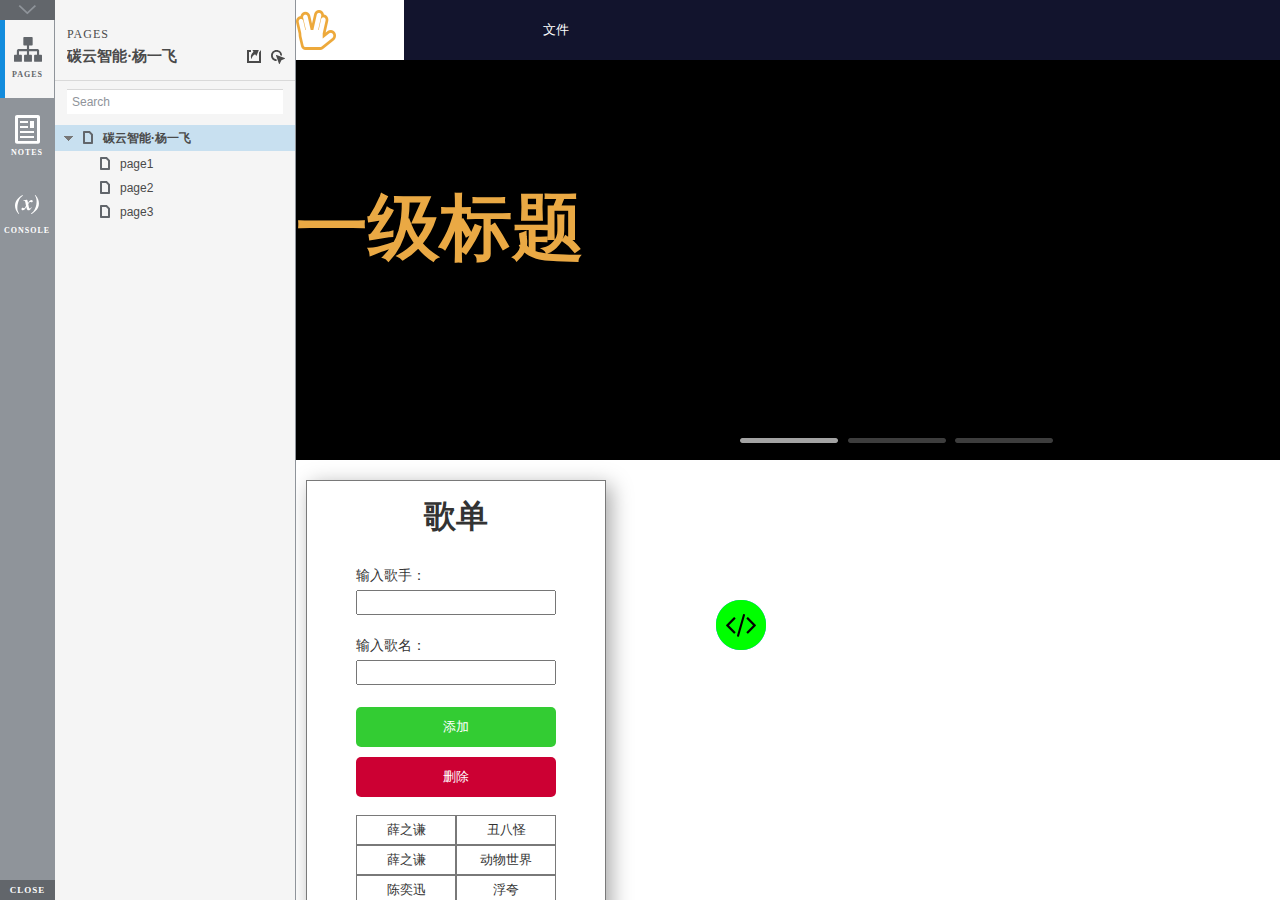
<file: index.html>
<!DOCTYPE html>
<html xmlns="http://www.w3.org/1999/xhtml" xml:lang="en" lang="en">
<head>
    <title>Untitled Document</title>
    <meta http-equiv="X-UA-Compatible" content="IE=edge"/>
    <meta http-equiv="content-type" content="text/html; charset=utf-8" />
    <meta name="viewport" content="width=device-width, initial-scale=1.0" />
    <meta name="apple-mobile-web-app-capable" content="yes" />
    <link type="text/css" href="resources/css/reset.css" rel="Stylesheet" />
    <link type="text/css" href="resources/css/default.css" rel="Stylesheet" />
    <!--<link href='https://fonts.googleapis.com/css?family=Nunito:300' rel='stylesheet' type='text/css'>-->

    <script type="text/javascript">
        if (location.href.toString().indexOf('file://localhost/') == 0) {
            location.href = location.href.toString().replace('file://localhost/', 'file:///');
        }
    </script>

    <!-- 8.0.0.3377 -->
<script src="resources/scripts/jquery-1.7.1.min.js"></script>
<script src="resources/scripts/startPre.js"></script>
<script src="data/document.js"></script>

    <style type="text/css">

#outerContainer {
	width:1000px;
	height:1500px;
}

.vsplitbar {
    width: 3px;
    /*background: #B9B9B9;*/
    border-right: 1px solid #8f949a;
}

.vsplitbar:hover, .vsplitbar.active {
    background: #8f949a;
}

#rightPanel {
    background-color: White;
}

/*#leftPanel {
    min-width: 120px;
}*/

.splitterMask {
   position:absolute;
   top: 0;
   left: 0;
   width: 100%;
   height: 100%;
   overflow: hidden;
   background-image: url(resources/images/transparent.gif);
   z-index: 20000;
}

    </style>
    <script type="text/javascript" language="JavaScript"><!--
        var SITEMAP_COLLAPSE_VAR_NAME = 'c';
        var PLUGIN_VAR_NAME = 'g';
        var FOOTNOTES_VAR_NAME = 'fn';
        var ADAPTIVE_VIEW_VAR_NAME = 'view';
        var lastLeftPanelWidth = 295;
        var toolBarOnly = true;

        // isolate scope
        (function() {
            setUpController();
            
            var configuration = $axure.document.configuration;
            var _settings = {};
            _settings.projectId = configuration.prototypeId;
            _settings.isAxshare = configuration.isAxshare;
            _settings.loadFeedbackPlugin = configuration.loadFeedbackPlugin;
            var cHash = getHashStringVar(SITEMAP_COLLAPSE_VAR_NAME);
            _settings.startCollapsed = cHash == "1";
            if(cHash == "2") closePlayer();
            var gHash = getHashStringVar(PLUGIN_VAR_NAME);
            if(gHash == "") gHash = 1;
            _settings.startPluginGid = gHash;

            $axure.player.settings = _settings;

            $(window).bind('load', function() {
                if(CHROME_5_LOCAL && !$('body').attr('pluginDetected')) {
                    window.location = 'resources/chrome/chrome.html';
                }
            });

            $(document).ready(function() {
                $axure.page.bind('load.start', mainFrame_onload);
                $axure.messageCenter.addMessageListener(messageCenter_message);

                $(document).on('pluginShown', function (event, data) {
                    setVarInCurrentUrlHash('g', data ? data : '');
                });

                $(document).on('pluginCreated', function(event, data) {
                    if($axure.player.settings.startPluginGid == data) {
                        $axure.player.showPlugin(data);
                    }
                });

                if($axure.player.settings.loadFeedbackPlugin) {
                    if($axure.player.settings.isAxshare) {
                        $axure.utils.loadJS('/Scripts/plugins/feedback/feedback8.js');
                    } else {
                        $axure.utils.loadJS('http://share.axure.com/Scripts/plugins/feedback/feedback8.js');
                    }
                }

                if(navigator.userAgent.indexOf("MSIE") >= 0) $('#outerContainer').width('100%');
                initialize();
                if($axure.player.settings.startCollapsed) $('#outerContainer').splitter({ sizeLeft: 0 });
                else $('#outerContainer').splitter({ sizeLeft: lastLeftPanelWidth });
                $('#leftPanel').width(lastLeftPanelWidth);
                
                $(window).resize(function() { resizeContent(); });

                $('#maximizePanelContainer').hide();

                initializeLogo();

                $(window).resize();
                resizeContent();
                
                $axure.player.collapseToBar();

                if($axure.player.settings.startCollapsed) {
                    collapse();
                    $('#leftPanel').width(0);
                }

                if(MOBILE_DEVICE) {
                    $('#interfaceControlFrameMinimizeContainer').height('45px');
                    $('#interfaceControlFrameMinimizeContainer a').height('45px');
                    $('#interfaceControlFrameHeaderContainer').css('margin-top','45px');
                    $('#interfaceControlFrameCloseContainer a').css('padding','10px 0px');
                    $('#maximizePanelContainer').height('45px');//.css('top','inherit').css('bottom','0px');

                    $('body').removeClass('hashover');

                    if(IOS) {
                        $('#rightPanel').css('overflow', 'auto').css('-webkit-overflow-scrolling', 'touch').css('-ms-overflow-x', 'hidden');

                        window.addEventListener("orientationchange", function() {
                            var viewport = document.querySelector("meta[name=viewport]");
                            //so iOS doesn't zoom when switching back to portrait
                            viewport.setAttribute('content', 'width=device-width, initial-scale=1.0, maximum-scale=1.0');
                            viewport.setAttribute('content', 'width=device-width, initial-scale=1.0');
                            resizeContent();
                        }, false);

                        $axure.page.bind('load.start', function() {
                            resizeContent();
                        });
                    }
                }

            });

            function initialize() {
                var legacyQString = getQueryString("Page");
                if (legacyQString.length > 0) {
                    location.href = location.href.substring(0, location.href.indexOf("?")) + "#p=" + legacyQString;
                    return;
                }

                var mainFrame = document.getElementById("mainFrame");
                //if it's local file on safari, test if we can access mainframe after its loaded
                if(SAFARI && document.location.href.indexOf('file://') >= 0) {
                    $(mainFrame).load(function () {
                        var canAccess;
                        try {
                            var mainFrameWindow = mainFrame.contentWindow || mainFrame.contentDocument;
                            mainFrameWindow['safari_file_CORS'] = 'Y';
                            canAccess = mainFrameWindow['safari_file_CORS'] === 'Y';
                        } catch(err) {
                            canAccess = false;
                        }

                        if(!canAccess) window.location = 'resources/chrome/safari.html';
                    });
                }

                mainFrame.contentWindow.location.href = getInitialUrl();
            }

            function initializeLogo() {
                if($axure.document.configuration.logoImagePath) {
                    var image = new Image();
                    image.onload = function() {
                        $('#logoImage').css('max-width', this.width + 'px');
                        $axure.player.resizeContent();
                    };
                    image.src = $axure.document.configuration.logoImagePath;
                
                    $('#interfaceControlFrameLogoImageContainer').html('<img id="logoImage" src="" />');
                    $('#logoImage').attr('src', $axure.document.configuration.logoImagePath).load(function() { resizeContent(); });
                } else $('#interfaceControlFrameLogoImageContainer').hide();

                if ($axure.document.configuration.logoImageCaption) {
                    $('#interfaceControlFrameLogoCaptionContainer').html($axure.document.configuration.logoImageCaption);
                } else $('#interfaceControlFrameLogoCaptionContainer').hide();

                if(!$('#interfaceControlFrameLogoImageContainer').is(':visible') && !$('#interfaceControlFrameLogoCaptionContainer').is(':visible')) {
                    $('#interfaceControlFrameLogoContainer').hide();
                }
            }

            var resizeContent = $axure.player.resizeContent = function() {
                var newHeight = $(window).height();
                var newWidth = $(window).width();

                var controlContainerHeight = newHeight;// - 30;
                if($('#interfaceControlFrameLogoContainer').is(':visible')) controlContainerHeight -= $('#interfaceControlFrameLogoContainer').outerHeight();// + 16;

                $('#outerContainer').height(newHeight).width(newWidth);
                $('.vsplitbar').height(newHeight);
                $('#leftPanel').height(newHeight);
                $('#interfaceControlFrame').height(newHeight);
                $('#interfaceControlFrameContainer').height(newHeight);
                $('#interfaceControlFrameHostContainer').height(controlContainerHeight);

                $('#rightPanel').height(newHeight);
                $('#mainFrame').height(newHeight);

                if($('#leftPanel').is(':visible')) $('#rightPanel').width($(window).width() - $('#leftPanel').width() - 1);// $('.vsplitbar').width());
                else $('#rightPanel').width($(window).width());

                $(document).trigger('ContainerHeightChange',[controlContainerHeight]);

                if(MOBILE_DEVICE) {
                    if(!(getHashStringVar(ADAPTIVE_VIEW_VAR_NAME).length > 0)) $axure.messageCenter.postMessage('setAdaptiveViewForSize', {'width':newWidth, 'height':$('#rightPanel').height()});
                }
            }

            var collapseToBar = $axure.player.collapseToBar = function() {
                lastLeftPanelWidth = $('#leftPanel').width();
                $('#leftPanel').width('55px');
                $('.vsplitbar').hide();
                $('#rightPanel').width($(window).width() - $('#leftPanel').width());
                $(window).resize();
                $('#outerContainer').trigger('resize');
                toolBarOnly = true;
            }

            var expandFromBar = $axure.player.expandFromBar = function() {
                if($('.vsplitbar').is(':visible')) return;

                $('#leftPanel').width(lastLeftPanelWidth);
                $('.vsplitbar').show();
                $('#rightPanel').width($(window).width() - $('#leftPanel').width() - 1);// $('.vsplitbar').width());
                $(window).resize();
                $('#outerContainer').trigger('resize');
                toolBarOnly = false;
            }

        })();

        function messageCenter_message(message, data) {
            if(message == 'expandFrame') expand();
            else if(message == 'getCollapseFrameOnLoad' && $axure.player.settings.startCollapsed && !MOBILE_DEVICE) $axure.messageCenter.postMessage('collapseFrameOnLoad');
        }

        
        function getInitialUrl() {
            var pageName = getHashStringVar("p");
            if(pageName.length > 0) return pageName + ".html";
            else {
                var url = getFirstPageUrl($axure.document.sitemap.rootNodes);
                return (url ? url : "about:blank");
            }
        }

        function getFirstPageUrl(nodes) {
            for (var i = 0; i < nodes.length; i++) {
                var node = nodes[i];
                if (node.url) return node.url;
                else {
                    var hasChildren = (node.children && node.children.length > 0);
                    if (hasChildren) {
                        var url = getFirstPageUrl(node.children);
                        if (url) return url;
                    }
                }
            }
            return null;
        }

        function closePlayer() {
            if($axure.page.location) window.location.href = $axure.page.location;
            else {
                var pageFile = getInitialUrl();
                var currentLocation = window.location.toString();
                window.location.href = currentLocation.substr(0, currentLocation.lastIndexOf("/") + 1) + pageFile;
            }
        }

        function replaceHash(newHash) {
            var currentLocWithoutHash = window.location.toString().split('#')[0];

            //We use replace so that every hash change doesn't get appended to the history stack.
            //We use replaceState in browsers that support it, else replace the location
            if(typeof window.history.replaceState != 'undefined') {
                try {
                    //Chrome 45 (Version 45.0.2454.85 m) started throwing an error here when generated locally (this only happens with sitemap open) which broke all interactions.
                    //try catch breaks the url adjusting nicely when the sitemap is open, but all interactions and forward and back buttons work.
                    //Uncaught SecurityError: Failed to execute 'replaceState' on 'History': A history state object with URL 'file:///C:/Users/Ian/Documents/Axure/HTML/Untitled/start.html#p=home' cannot be created in a document with origin 'null'.
                    window.history.replaceState(null, null, currentLocWithoutHash + newHash);
                } catch(ex) {}
            } else {
                window.location.replace(currentLocWithoutHash + newHash);
            }
        }

        function collapse() {
            setVarInCurrentUrlHash('c', 1);
            if(!toolBarOnly) lastLeftPanelWidth = $('#leftPanel').width();

            $('#maximizePanelContainer').show();
            $('#leftPanel').hide();
            $('.vsplitbar').hide();
            $('#rightPanel').width($(window).width());
            $(window).resize();
            $('#outerContainer').trigger('resize');

            $(document).trigger('sidebarCollapse');

            if(MOBILE_DEVICE) {
                $('#maximizePanelContainer').animate({
                    top:$('#rightPanel').height() - $('#maximizePanelContainer').height()
                }, 300, 'swing', function() {
                    $('#maximizePanelContainer').css('top', 'inherit').css('bottom', '0px');
                });
            }
        }

        function expand() {
            if(MOBILE_DEVICE) {
                $('#maximizePanelContainer').css('top', '0px').css('bottom', 'inherit');
            }

            deleteVarFromCurrentUrlHash('c');
            $('#maximizePanelContainer').hide();
            $('#leftPanel').width(lastLeftPanelWidth);
            $('#leftPanel').show();
            if(!toolBarOnly) {
                $('.vsplitbar').show();
                $('#rightPanel').width($(window).width() - $('#leftPanel').width() - 1);
            } else {
                $axure.player.collapseToBar();
            }
            $(window).resize();
            $('#outerContainer').trigger('resize');

            $(document).trigger('sidebarExpanded');
        }


        function mainFrame_onload() {
            if($axure.page.pageName) document.title = $axure.page.pageName;
        }

        function getQueryString(query) {
            var qstring = self.location.href.split("?");
            if(qstring.length < 2) return "";
            return GetParameter(qstring, query);
        }
        
        function GetParameter(qstring, query) {
            var prms = qstring[1].split("&");
            var frmelements = new Array();
            var currprmeter, querystr = "";

            for(var i = 0; i < prms.length; i++) {
                currprmeter = prms[i].split("=");
                frmelements[i] = new Array();
                frmelements[i][0] = currprmeter[0];
                frmelements[i][1] = currprmeter[1];
            }

            for(j = 0; j < frmelements.length; j++) {
                if(frmelements[j][0].toLowerCase() == query.toLowerCase()) {
                    querystr = frmelements[j][1];
                    break;
                }
            }
            return querystr;
        }
        
        function getHashStringVar(query) {
            var qstring = self.location.href.split("#");
            if(qstring.length < 2) return "";
            return GetParameter(qstring, query);
        }

        function setHashStringVar(currentHash, varName, varVal) {
            var varWithEqual = varName + '=';
            var poundVarWithEqual = varVal === '' ? '' :  '#' + varName + '=' + varVal;
            var ampVarWithEqual = varVal === '' ? '' :  '&' + varName + '=' + varVal;
            var hashToSet = '';

            var pageIndex = currentHash.indexOf('#' + varWithEqual);
            if(pageIndex == -1) pageIndex = currentHash.indexOf('&' + varWithEqual);
            if(pageIndex != -1) {
                var newHash = currentHash.substring(0, pageIndex);

                newHash = newHash == '' ? poundVarWithEqual : newHash + ampVarWithEqual;

                var ampIndex = currentHash.indexOf('&', pageIndex + 1);
                if(ampIndex != -1) {
                    newHash = newHash == '' ? '#' + currentHash.substring(ampIndex + 1) : newHash + currentHash.substring(ampIndex);
                }
                hashToSet = newHash;
            } else if(currentHash.indexOf('#') != -1) {
                hashToSet = currentHash + ampVarWithEqual;
            } else {
                hashToSet = poundVarWithEqual;
            }

            if(hashToSet != '' || varVal == '') {
                return hashToSet;
            }

            return null;
        }

        function setVarInCurrentUrlHash(varName, varVal) {
            var newHash = setHashStringVar(window.location.hash, varName, varVal);

            if(newHash != null) {
                replaceHash(newHash);
            }
        }

        function deleteHashStringVar(currentHash, varName) {
            var varWithEqual = varName + '=';

            var pageIndex = currentHash.indexOf('#' + varWithEqual);
            if(pageIndex == -1) pageIndex = currentHash.indexOf('&' + varWithEqual);
            if(pageIndex != -1) {
                var newHash = currentHash.substring(0, pageIndex);

                var ampIndex = currentHash.indexOf('&', pageIndex + 1);

                //IF begin of string....if none blank, ELSE # instead of & and rest
                //IF in string....prefix + if none blank, ELSE &-rest
                if(newHash == '') { //beginning of string
                    newHash = ampIndex != -1 ? '#' + currentHash.substring(ampIndex + 1) : '';
                } else { //somewhere in the middle
                    newHash = newHash + (ampIndex != -1 ? currentHash.substring(ampIndex) : '');
                }

                return newHash;
            }

            return null;
        }

        function deleteVarFromCurrentUrlHash(varName) {
            var newHash = deleteHashStringVar(window.location.hash, varName);

            if(newHash != null) {
                replaceHash(newHash);
            }
        }
    --></script>
    
    <link type="text/css" rel="Stylesheet" href="plugins/sitemap/styles/sitemap.css" />
    <link type="text/css" rel="Stylesheet" href="plugins/page_notes/styles/page_notes.css" />
    <link type="text/css" rel="Stylesheet" href="plugins/debug/styles/debug.css" />
    <script src="resources/scripts/startPost.js"></script>


    <!--<link type="text/css" rel="Stylesheet" href="plugins/recordplay/styles/recordplay.css" />
    <script type="text/javascript" src="plugins/recordplay/recordplay.js"></script>-->
    

</head>
<body scroll="no" class="hashover">
    <div id="outerContainer">

        <div id="leftPanel">
            <div id="interfaceControlFrame">
                <div id="interfaceControlFrameMinimizeContainer">
                    <a title="Collapse" id="interfaceControlFrameMinimizeButton" onclick="collapse();">&nbsp;</a>
                </div>
                <div id="interfaceControlFrameHeaderContainer">
                    <ul id="interfaceControlFrameHeader"></ul>
                </div>
                <div id="interfaceControlFrameContainer">
                    <div id="interfaceControlFrameLogoContainer">
                        <div id="interfaceControlFrameLogoImageContainer"></div>
                        <div id="interfaceControlFrameLogoCaptionContainer"></div>
                    </div>
                    <div id="interfaceControlFrameHostContainer">
                    </div>
                </div>
                <div id="interfaceControlFrameCloseContainer">
                    <a title="Close" id="interfaceControlFrameCloseButton" onclick="closePlayer();">CLOSE</a>
                </div>
            </div>
        </div>
        <div id="rightPanel">
            <iframe id="mainFrame" name="mainFrame" width="100%" height="100%" src="" frameborder="0" style="display: block;" webkitallowfullscreen mozallowfullscreen allowfullscreen></iframe>
        </div>

    </div>

    <div id="maximizePanelContainer">
        <iframe id="expandFrame" src="resources/expand.html" width="100%" height="100%" scrolling="no" allowtransparency="true" frameborder="0"></iframe>
    </div>

</body>
</html>
</file>
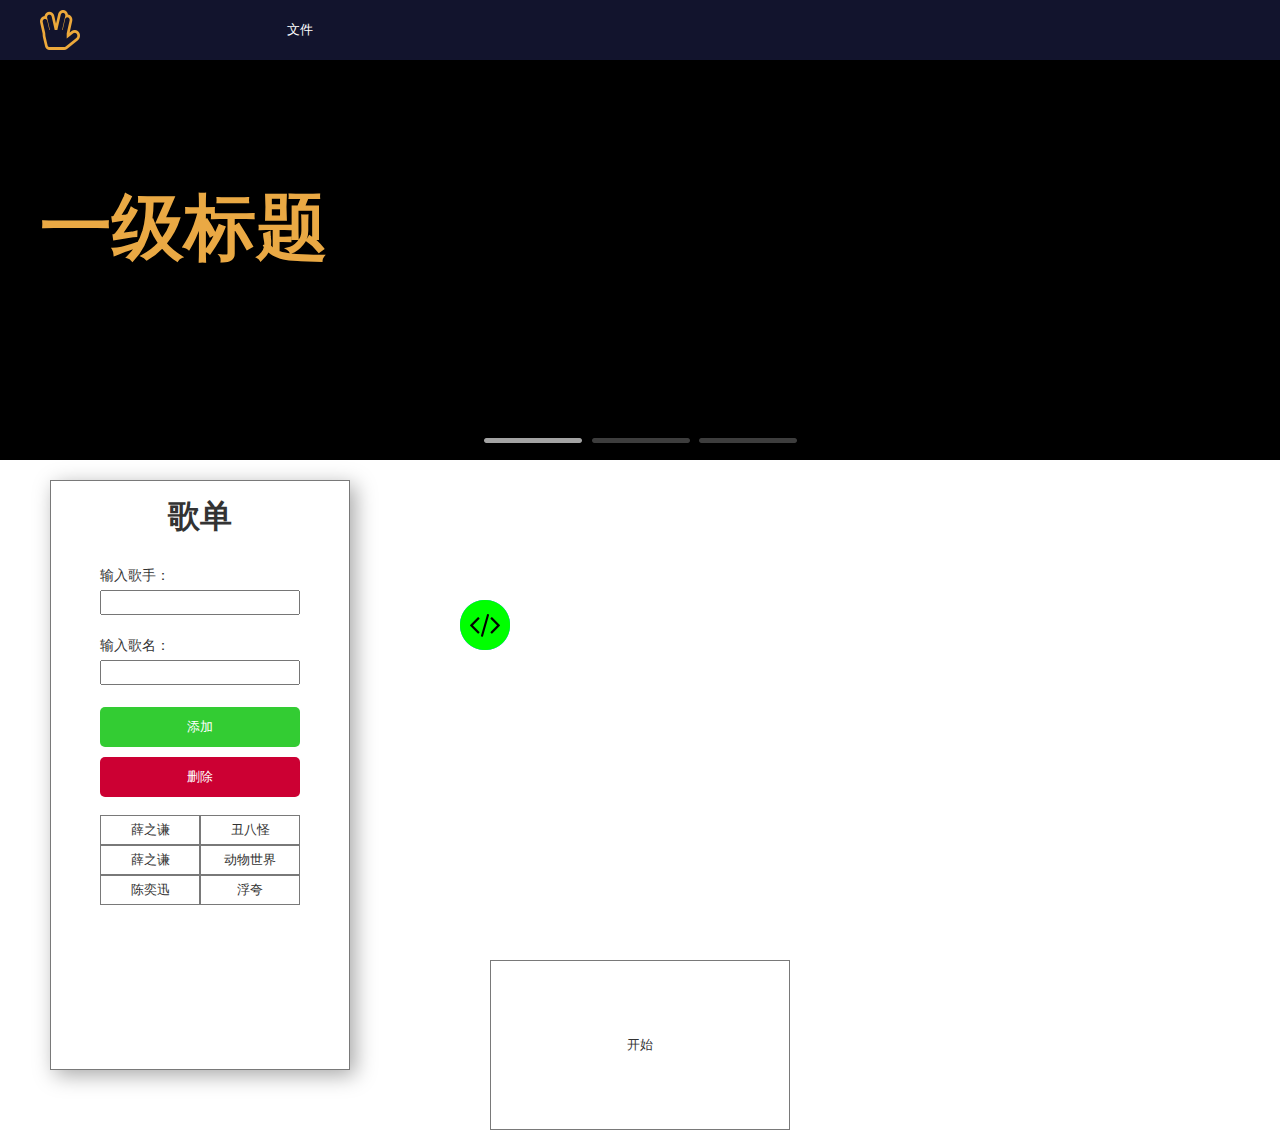
<file: 碳云智能·杨一飞.html>
﻿<!DOCTYPE html>
<html>
  <head>
    <title>碳云智能·杨一飞</title>
    <meta http-equiv="X-UA-Compatible" content="IE=edge"/>
    <meta http-equiv="content-type" content="text/html; charset=utf-8"/>
    <meta name="apple-mobile-web-app-capable" content="yes"/>
    <link href="resources/css/jquery-ui-themes.css" type="text/css" rel="stylesheet"/>
    <link href="resources/css/axure_rp_page.css" type="text/css" rel="stylesheet"/>
    <link href="data/styles.css" type="text/css" rel="stylesheet"/>
    <link href="files/碳云智能·杨一飞/styles.css" type="text/css" rel="stylesheet"/>
    <script src="resources/scripts/jquery-1.7.1.min.js"></script>
    <script src="resources/scripts/jquery-ui-1.8.10.custom.min.js"></script>
    <script src="resources/scripts/prototypePre.js"></script>
    <script src="data/document.js"></script>
    <script src="resources/scripts/prototypePost.js"></script>
    <script src="files/碳云智能·杨一飞/data.js"></script>
    <script type="text/javascript">
      $axure.utils.getTransparentGifPath = function() { return 'resources/images/transparent.gif'; };
      $axure.utils.getOtherPath = function() { return 'resources/Other.html'; };
      $axure.utils.getReloadPath = function() { return 'resources/reload.html'; };
    </script>
  </head>
  <body>
    <div id="base" class="">

      <!-- Unnamed (矩形) -->
      <div id="u0" class="ax_default box_1">
        <div id="u0_div" class=""></div>
      </div>

      <!-- banner (动态面板) -->
      <div id="u1" class="ax_default" data-label="banner">
        <div id="u1_state0" class="panel_state" data-label="轮播图1" style="">
          <div id="u1_state0_content" class="panel_state_content">

            <!-- Unnamed (矩形) -->
            <div id="u2" class="ax_default _一级标题">
              <div id="u2_div" class=""></div>
              <div id="u2_text" class="text ">
                <p><span>一级标题</span></p>
              </div>
            </div>
          </div>
        </div>
        <div id="u1_state1" class="panel_state" data-label="轮播图2" style="visibility: hidden;">
          <div id="u1_state1_content" class="panel_state_content">

            <!-- Unnamed (矩形) -->
            <div id="u3" class="ax_default _一级标题">
              <div id="u3_div" class=""></div>
              <div id="u3_text" class="text ">
                <p><span>一级标题</span></p>
              </div>
            </div>
          </div>
        </div>
        <div id="u1_state2" class="panel_state" data-label="轮播图3" style="visibility: hidden;">
          <div id="u1_state2_content" class="panel_state_content">

            <!-- Unnamed (矩形) -->
            <div id="u4" class="ax_default _一级标题">
              <div id="u4_div" class=""></div>
              <div id="u4_text" class="text ">
                <p><span>一级标题</span></p>
              </div>
            </div>
          </div>
        </div>
      </div>

      <!-- 轮播图3选项 (矩形) -->
      <div id="u5" class="ax_default box_1" data-label="轮播图3选项" selectiongroup="轮播选项">
        <img id="u5_img" class="img " src="images/碳云智能·杨一飞/regen/轮播图3选项_u5.png"/>
      </div>

      <!-- 轮播图2选项 (矩形) -->
      <div id="u6" class="ax_default box_1" data-label="轮播图2选项" selectiongroup="轮播选项">
        <img id="u6_img" class="img " src="images/碳云智能·杨一飞/regen/轮播图3选项_u5.png"/>
      </div>

      <!-- 轮播图1选项 (矩形) -->
      <div id="u7" class="ax_default box_1" data-label="轮播图1选项" selectiongroup="轮播选项">
        <img id="u7_img" class="img " src="images/碳云智能·杨一飞/regen/轮播图3选项_u5.png"/>
      </div>

      <!-- Unnamed (矩形) -->
      <div id="u8" class="ax_default box_1">
        <div id="u8_div" class=""></div>
        <div id="u8_text" class="text ">
          <p><span>开始</span></p>
        </div>
      </div>

      <!-- Unnamed (中继器) -->
      <div id="u9" class="ax_default">
        <script id="u9_script" type="axure-repeater-template">

          <!-- Unnamed (组合 ) -->
          <div id="u10" class="ax_default u10" data-left="0" data-top="0" data-width="200" data-height="30">

            <!-- 歌手 (矩形) -->
            <div id="u11" class="ax_default box_1 u11" data-label="歌手">
              <div id="u11_div" class="u11_div"></div>
            </div>

            <!-- 歌名 (矩形) -->
            <div id="u12" class="ax_default box_1 u12" data-label="歌名">
              <div id="u12_div" class="u12_div"></div>
            </div>
          </div>
        </script>
        <div id="u9-1" class="preeval" style="width: 200px; height: 30px;">

          <!-- Unnamed (组合 ) -->
          <div id="u10-1" class="ax_default u10" style="visibility: inherit" data-left="0" data-top="0" data-width="200" data-height="30">

            <!-- 歌手 (矩形) -->
            <div id="u11-1" class="ax_default box_1 u11" data-label="歌手" style="width: 100px; height: 30px; left: 0px; top: 0px;visibility: inherit">
              <div id="u11-1_div" class="u11_div" style="width: 100px; height: 30px;visibility: inherit"></div>
              <div id="u11-1_text" class="text u11_text" style="position: absolute;left: 2px;top: 6px;width: 96px;visibility: inherit">
                <p><span>薛之谦</span></p>
              </div>
            </div>

            <!-- 歌名 (矩形) -->
            <div id="u12-1" class="ax_default box_1 u12" data-label="歌名" style="width: 100px; height: 30px; left: 100px; top: 0px;visibility: inherit">
              <div id="u12-1_div" class="u12_div" style="width: 100px; height: 30px;visibility: inherit"></div>
              <div id="u12-1_text" class="text u12_text" style="position: absolute;left: 2px;top: 6px;width: 96px;visibility: inherit">
                <p><span>丑八怪</span></p>
              </div>
            </div>
          </div>
        </div>
        <div id="u9-2" class="preeval" style="width: 200px; height: 30px;">

          <!-- Unnamed (组合 ) -->
          <div id="u10-2" class="ax_default u10" style="visibility: inherit" data-left="0" data-top="0" data-width="200" data-height="30">

            <!-- 歌手 (矩形) -->
            <div id="u11-2" class="ax_default box_1 u11" data-label="歌手" style="width: 100px; height: 30px; left: 0px; top: 0px;visibility: inherit">
              <div id="u11-2_div" class="u11_div" style="width: 100px; height: 30px;visibility: inherit"></div>
              <div id="u11-2_text" class="text u11_text" style="position: absolute;left: 2px;top: 6px;width: 96px;visibility: inherit">
                <p><span>薛之谦</span></p>
              </div>
            </div>

            <!-- 歌名 (矩形) -->
            <div id="u12-2" class="ax_default box_1 u12" data-label="歌名" style="width: 100px; height: 30px; left: 100px; top: 0px;visibility: inherit">
              <div id="u12-2_div" class="u12_div" style="width: 100px; height: 30px;visibility: inherit"></div>
              <div id="u12-2_text" class="text u12_text" style="position: absolute;left: 2px;top: 6px;width: 96px;visibility: inherit">
                <p><span>动物世界</span></p>
              </div>
            </div>
          </div>
        </div>
        <div id="u9-3" class="preeval" style="width: 200px; height: 30px;">

          <!-- Unnamed (组合 ) -->
          <div id="u10-3" class="ax_default u10" style="visibility: inherit" data-left="0" data-top="0" data-width="200" data-height="30">

            <!-- 歌手 (矩形) -->
            <div id="u11-3" class="ax_default box_1 u11" data-label="歌手" style="width: 100px; height: 30px; left: 0px; top: 0px;visibility: inherit">
              <div id="u11-3_div" class="u11_div" style="width: 100px; height: 30px;visibility: inherit"></div>
              <div id="u11-3_text" class="text u11_text" style="position: absolute;left: 2px;top: 6px;width: 96px;visibility: inherit">
                <p><span>陈奕迅</span></p>
              </div>
            </div>

            <!-- 歌名 (矩形) -->
            <div id="u12-3" class="ax_default box_1 u12" data-label="歌名" style="width: 100px; height: 30px; left: 100px; top: 0px;visibility: inherit">
              <div id="u12-3_div" class="u12_div" style="width: 100px; height: 30px;visibility: inherit"></div>
              <div id="u12-3_text" class="text u12_text" style="position: absolute;left: 2px;top: 6px;width: 96px;visibility: inherit">
                <p><span>浮夸</span></p>
              </div>
            </div>
          </div>
        </div>
      </div>

      <!-- 歌手输入框 (文本框) -->
      <div id="u13" class="ax_default text_field" data-label="歌手输入框">
        <input id="u13_input" type="text" value=""/>
      </div>

      <!-- Unnamed (矩形) -->
      <div id="u14" class="ax_default label">
        <div id="u14_div" class=""></div>
        <div id="u14_text" class="text ">
          <p><span>输入歌手：</span></p>
        </div>
      </div>

      <!-- 歌名输入框 (文本框) -->
      <div id="u15" class="ax_default text_field" data-label="歌名输入框">
        <input id="u15_input" type="text" value=""/>
      </div>

      <!-- Unnamed (矩形) -->
      <div id="u16" class="ax_default label">
        <div id="u16_div" class=""></div>
        <div id="u16_text" class="text ">
          <p><span>输入歌名：</span></p>
        </div>
      </div>

      <!-- Unnamed (矩形) -->
      <div id="u17" class="ax_default primary_button">
        <div id="u17_div" class=""></div>
        <div id="u17_text" class="text ">
          <p><span>添加</span></p>
        </div>
      </div>

      <!-- Unnamed (矩形) -->
      <div id="u18" class="ax_default primary_button">
        <div id="u18_div" class=""></div>
        <div id="u18_text" class="text ">
          <p><span>删除</span></p>
        </div>
      </div>

      <!-- Unnamed (矩形) -->
      <div id="u19" class="ax_default box_1">
        <div id="u19_div" class=""></div>
      </div>

      <!-- Unnamed (菜单) -->
      <div id="u20" class="ax_default">
        <img id="u20_menu" class="img " src="images/碳云智能·杨一飞/regen/u20_menu.png" alt="u20_menu"/>

        <!-- Unnamed (表格) -->
        <div id="u21" class="ax_default">

          <!-- Unnamed (Menu Item) -->
          <div id="u22" class="ax_default menu_item">
            <img id="u22_img" class="img " src="images/碳云智能·杨一飞/regen/u20_menu.png"/>
            <div id="u22_text" class="text ">
              <p><span>文件</span></p>
            </div>
          </div>
        </div>

        <!-- Unnamed (菜单) -->
        <div id="u23" class="ax_default sub_menu">
          <img id="u23_menu" class="img " src="images/碳云智能·杨一飞/regen/u23_menu.png" alt="u23_menu"/>

          <!-- Unnamed (表格) -->
          <div id="u24" class="ax_default">

            <!-- Unnamed (Menu Item) -->
            <div id="u25" class="ax_default menu_item">
              <img id="u25_img" class="img " src="images/碳云智能·杨一飞/regen/u20_menu.png"/>
              <div id="u25_text" class="text ">
                <p><span>1</span></p>
              </div>
            </div>

            <!-- Unnamed (Menu Item) -->
            <div id="u26" class="ax_default menu_item">
              <img id="u26_img" class="img " src="images/碳云智能·杨一飞/regen/u20_menu.png"/>
              <div id="u26_text" class="text ">
                <p><span>2</span></p>
              </div>
            </div>

            <!-- Unnamed (Menu Item) -->
            <div id="u27" class="ax_default menu_item">
              <img id="u27_img" class="img " src="images/碳云智能·杨一飞/regen/u20_menu.png"/>
              <div id="u27_text" class="text ">
                <p><span>3</span></p>
              </div>
            </div>
          </div>

          <!-- Unnamed (菜单) -->
          <div id="u28" class="ax_default sub_menu">
            <img id="u28_menu" class="img " src="images/碳云智能·杨一飞/regen/u28_menu.png" alt="u28_menu"/>

            <!-- Unnamed (表格) -->
            <div id="u29" class="ax_default">

              <!-- Unnamed (Menu Item) -->
              <div id="u30" class="ax_default menu_item">
                <img id="u30_img" class="img " src="images/碳云智能·杨一飞/regen/u20_menu.png"/>
                <div id="u30_text" class="text ">
                  <p><span>1.1</span></p>
                </div>
              </div>

              <!-- Unnamed (Menu Item) -->
              <div id="u31" class="ax_default menu_item">
                <img id="u31_img" class="img " src="images/碳云智能·杨一飞/regen/u20_menu.png"/>
                <div id="u31_text" class="text ">
                  <p><span>1.2</span></p>
                </div>
              </div>

              <!-- Unnamed (Menu Item) -->
              <div id="u32" class="ax_default menu_item">
                <img id="u32_img" class="img " src="images/碳云智能·杨一飞/regen/u20_menu.png"/>
                <div id="u32_text" class="text ">
                  <p><span>1.3</span></p>
                </div>
              </div>
            </div>
          </div>

          <!-- Unnamed (菜单) -->
          <div id="u33" class="ax_default sub_menu">
            <img id="u33_menu" class="img " src="images/碳云智能·杨一飞/regen/u28_menu.png" alt="u33_menu"/>

            <!-- Unnamed (表格) -->
            <div id="u34" class="ax_default">

              <!-- Unnamed (Menu Item) -->
              <div id="u35" class="ax_default menu_item">
                <img id="u35_img" class="img " src="images/碳云智能·杨一飞/regen/u20_menu.png"/>
                <div id="u35_text" class="text ">
                  <p><span>2.1</span></p>
                </div>
              </div>

              <!-- Unnamed (Menu Item) -->
              <div id="u36" class="ax_default menu_item">
                <img id="u36_img" class="img " src="images/碳云智能·杨一飞/regen/u20_menu.png"/>
                <div id="u36_text" class="text ">
                  <p><span>2.2</span></p>
                </div>
              </div>

              <!-- Unnamed (Menu Item) -->
              <div id="u37" class="ax_default menu_item">
                <img id="u37_img" class="img " src="images/碳云智能·杨一飞/regen/u20_menu.png"/>
                <div id="u37_text" class="text ">
                  <p><span>2.3</span></p>
                </div>
              </div>
            </div>

            <!-- Unnamed (菜单) -->
            <div id="u38" class="ax_default sub_menu">
              <img id="u38_menu" class="img " src="images/碳云智能·杨一飞/regen/u28_menu.png" alt="u38_menu"/>

              <!-- Unnamed (表格) -->
              <div id="u39" class="ax_default">

                <!-- Unnamed (Menu Item) -->
                <div id="u40" class="ax_default menu_item">
                  <img id="u40_img" class="img " src="images/碳云智能·杨一飞/regen/u20_menu.png"/>
                  <div id="u40_text" class="text ">
                    <p><span>2.2.1</span></p>
                  </div>
                </div>

                <!-- Unnamed (Menu Item) -->
                <div id="u41" class="ax_default menu_item">
                  <img id="u41_img" class="img " src="images/碳云智能·杨一飞/regen/u20_menu.png"/>
                  <div id="u41_text" class="text ">
                    <p><span>2.2.2</span></p>
                  </div>
                </div>

                <!-- Unnamed (Menu Item) -->
                <div id="u42" class="ax_default menu_item">
                  <img id="u42_img" class="img " src="images/碳云智能·杨一飞/regen/u20_menu.png"/>
                  <div id="u42_text" class="text ">
                    <p><span>2.2.3</span></p>
                  </div>
                </div>
              </div>
            </div>
          </div>

          <!-- Unnamed (菜单) -->
          <div id="u43" class="ax_default sub_menu">
            <img id="u43_menu" class="img " src="images/碳云智能·杨一飞/regen/u28_menu.png" alt="u43_menu"/>

            <!-- Unnamed (表格) -->
            <div id="u44" class="ax_default">

              <!-- Unnamed (Menu Item) -->
              <div id="u45" class="ax_default menu_item">
                <img id="u45_img" class="img " src="images/碳云智能·杨一飞/regen/u20_menu.png"/>
                <div id="u45_text" class="text ">
                  <p><span>3.1</span></p>
                </div>
              </div>

              <!-- Unnamed (Menu Item) -->
              <div id="u46" class="ax_default menu_item">
                <img id="u46_img" class="img " src="images/碳云智能·杨一飞/regen/u20_menu.png"/>
                <div id="u46_text" class="text ">
                  <p><span>3.2</span></p>
                </div>
              </div>

              <!-- Unnamed (Menu Item) -->
              <div id="u47" class="ax_default menu_item">
                <img id="u47_img" class="img " src="images/碳云智能·杨一飞/regen/u20_menu.png"/>
                <div id="u47_text" class="text ">
                  <p><span>3.3</span></p>
                </div>
              </div>
            </div>
          </div>
        </div>
      </div>

      <!-- Unnamed (形状) -->
      <div id="u48" class="ax_default icon">
        <img id="u48_img" class="img " src="images/碳云智能·杨一飞/regen/u48.png"/>
      </div>

      <!-- Unnamed (矩形) -->
      <div id="u49" class="ax_default _一级标题">
        <div id="u49_div" class=""></div>
        <div id="u49_text" class="text ">
          <p><span>歌单</span></p>
        </div>
      </div>

      <!-- 5 (动态面板) -->
      <div id="u50" class="ax_default" data-label="5">
        <div id="u50_state0" class="panel_state" data-label="State1" style="">
          <div id="u50_state0_content" class="panel_state_content">

            <!-- Unnamed (椭圆形) -->
            <div id="u51" class="ax_default ellipse">
              <img id="u51_img" class="img " src="images/碳云智能·杨一飞/regen/u51.png"/>
            </div>

            <!-- Unnamed (形状) -->
            <div id="u52" class="ax_default icon">
              <img id="u52_img" class="img " src="images/碳云智能·杨一飞/regen/u52.png"/>
            </div>
          </div>
        </div>
      </div>

      <!-- 4 (动态面板) -->
      <div id="u53" class="ax_default" data-label="4">
        <div id="u53_state0" class="panel_state" data-label="State1" style="">
          <div id="u53_state0_content" class="panel_state_content">

            <!-- Unnamed (椭圆形) -->
            <div id="u54" class="ax_default ellipse">
              <img id="u54_img" class="img " src="images/碳云智能·杨一飞/regen/u54.png"/>
            </div>

            <!-- Unnamed (形状) -->
            <div id="u55" class="ax_default icon">
              <img id="u55_img" class="img " src="images/碳云智能·杨一飞/regen/u55.png"/>
            </div>
          </div>
        </div>
      </div>

      <!-- 3 (动态面板) -->
      <div id="u56" class="ax_default" data-label="3">
        <div id="u56_state0" class="panel_state" data-label="State1" style="">
          <div id="u56_state0_content" class="panel_state_content">

            <!-- Unnamed (椭圆形) -->
            <div id="u57" class="ax_default ellipse">
              <img id="u57_img" class="img " src="images/碳云智能·杨一飞/regen/u57.png"/>
            </div>

            <!-- Unnamed (形状) -->
            <div id="u58" class="ax_default icon">
              <img id="u58_img" class="img " src="images/碳云智能·杨一飞/regen/u58.png"/>
            </div>
          </div>
        </div>
      </div>

      <!-- 2 (动态面板) -->
      <div id="u59" class="ax_default" data-label="2">
        <div id="u59_state0" class="panel_state" data-label="State1" style="">
          <div id="u59_state0_content" class="panel_state_content">

            <!-- Unnamed (椭圆形) -->
            <div id="u60" class="ax_default ellipse">
              <img id="u60_img" class="img " src="images/碳云智能·杨一飞/regen/u60.png"/>
            </div>

            <!-- Unnamed (形状) -->
            <div id="u61" class="ax_default icon">
              <img id="u61_img" class="img " src="images/碳云智能·杨一飞/regen/u61.png"/>
            </div>
          </div>
        </div>
      </div>

      <!-- 1 (动态面板) -->
      <div id="u62" class="ax_default" data-label="1">
        <div id="u62_state0" class="panel_state" data-label="State1" style="">
          <div id="u62_state0_content" class="panel_state_content">

            <!-- Unnamed (椭圆形) -->
            <div id="u63" class="ax_default ellipse">
              <img id="u63_img" class="img " src="images/碳云智能·杨一飞/regen/u63.png"/>
            </div>

            <!-- Unnamed (形状) -->
            <div id="u64" class="ax_default icon">
              <img id="u64_img" class="img " src="images/碳云智能·杨一飞/regen/u64.png"/>
            </div>
          </div>
        </div>
      </div>
    </div>
  </body>
</html>
</file>
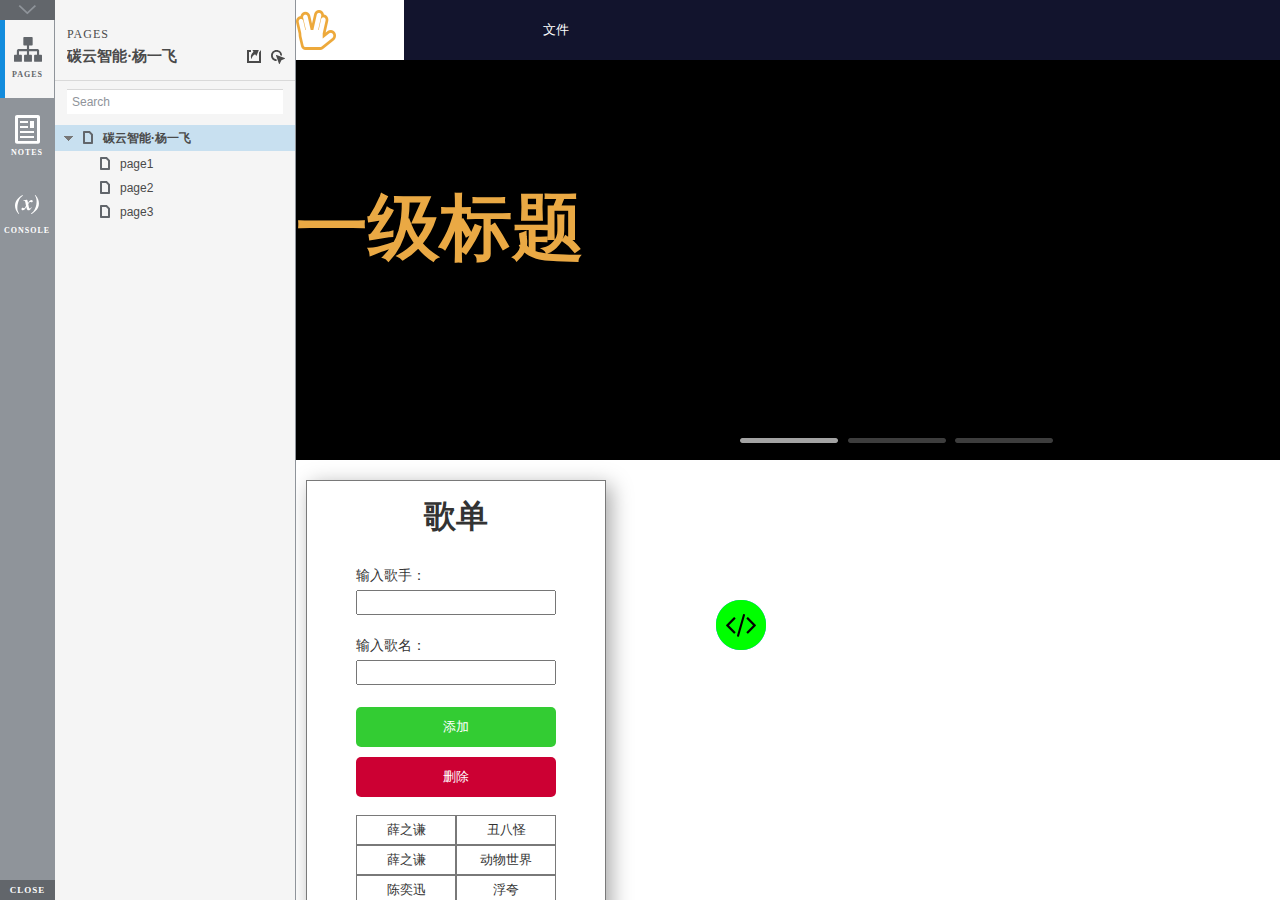
<file: resources/reload.html>
﻿<html>
	<head>
		<title></title>
	</head>
	<body>
	
	<script language="javascript">
	function getUrl() {
      var query = window.location.hash.substring(1);
      var vars = query.split("&&&");
      for (var i=0;i<vars.length;i++) {
        var url = vars[i];
        return decodeURI(url).replace("html%23","html#");
      } 
    }

    var rel = '../';
    var url = getUrl();
    if (url.indexOf(":") > 0 && url.indexOf(":") < 10) rel = '';
	self.location.href = rel + url;
	</script>
	
	</body>
</html>
</file>
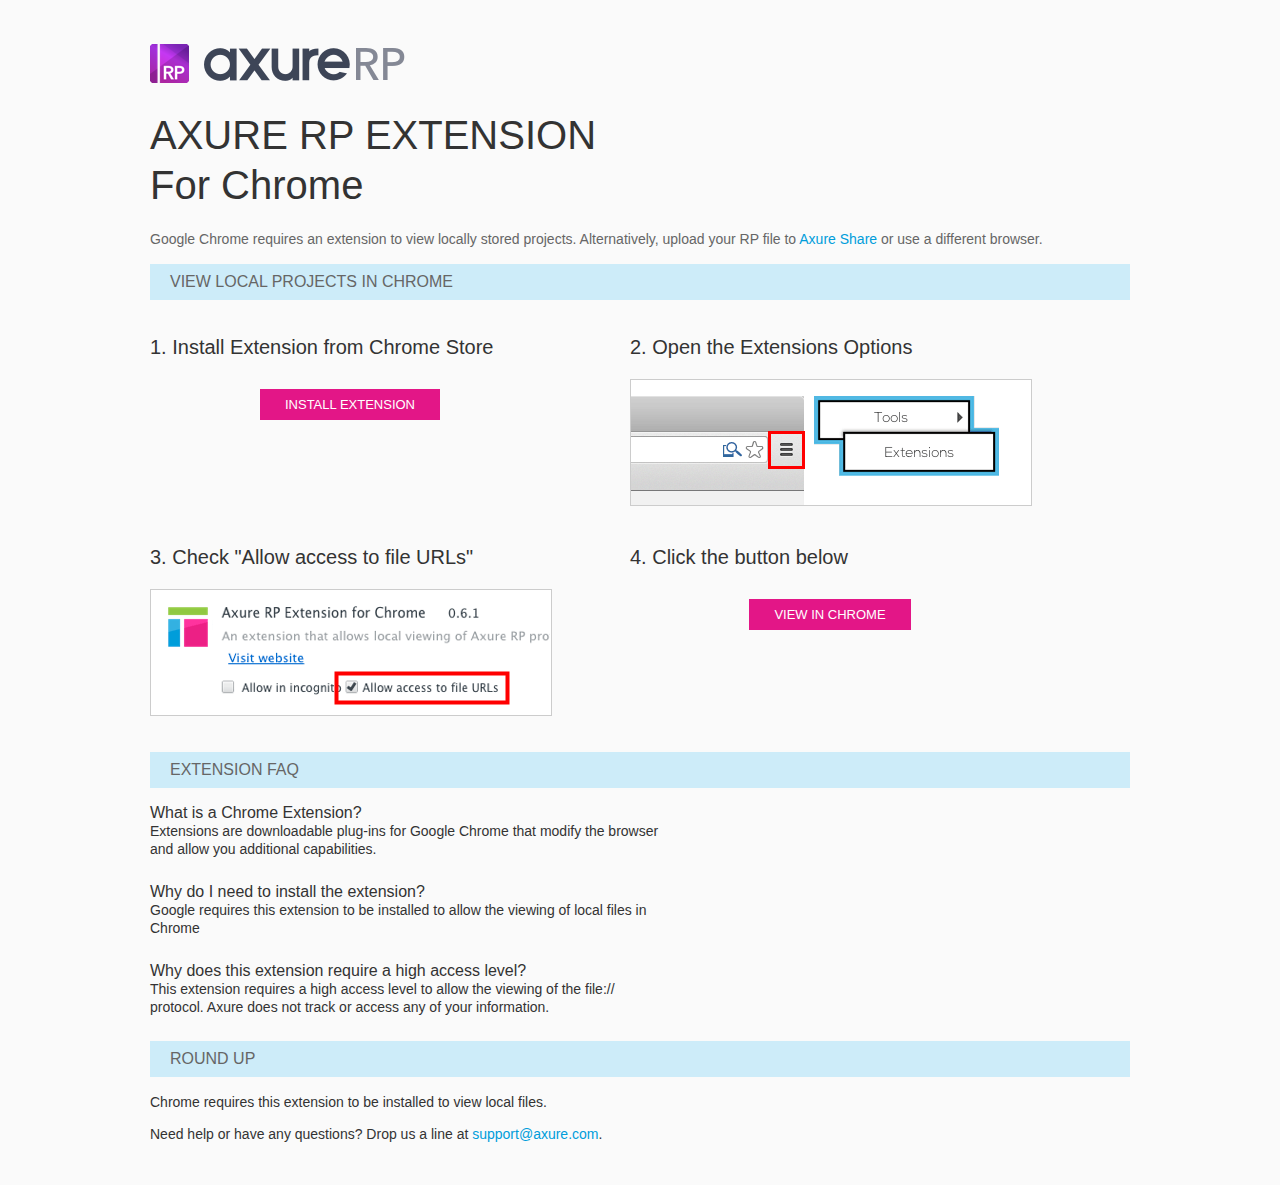
<file: resources/chrome/chrome.html>
<html>
<head>
    <title>Install the Axure RP Chrome Extension</title>
    <style type="text/css">
        *
        {
            font-family: Helvetica, Arial, sans-serif;
        }
        body
        {
            text-align: center;
            background-color: #fafafa;
        }
        p
        {
            font-size: 14px;
            line-height: 18px;
            color: #333333;
        }
        div.container
        {
            width: 980px;
            margin-left: auto;
            margin-right: auto;
            text-align: left;
        }
        a
        {
            text-decoration: none;
            color: #009dda;
        }
        .button
        {
            background: #E31687;
            font: normal 16px Arial, sans-serif;
            color: #FFFFFF;
            padding: 8px 25px 8px 25px;
            border: 0;
            display: inline-block;
            margin-top: 10px;
            text-transform: uppercase;
            font-size: 13px;
        }
        a:hover.button
        {
            opacity: .8;
        }
        div.left
        {
            width: 400px;
            float: left;
            margin-right: 80px;
        }
        div.right
        {
            width: 400px;
            float: left;
        }
        div.buttonContainer
        {
            text-align: center;
        }
        h1
        {
            font-size: 40px;
            color: #333333;
            line-height: 50px;
            margin-bottom: 20px;
            font-weight: normal;
        }
        h2
        {
            font-size: 38px;
            font-weight: normal;
            color: #08639C;
            text-align: center;
        }
        h3
        {
            font-size: 20px;
            color: #333333;
            font-weight: normal;
        }
        .heading
        {
            background-color: #cdecf9;
            height: 36px;
            line-height: 36px;
            padding-left: 20px;
            font-size: 16px;
            color: #666666;
        }
        span.faq
        {
            font-size: 16px;
            font-weight: normal;
            color: #333333;
            display: block;
        }
    </style>
</head>
<body>
    <div class="container">
        <br />
        <br />
        <img src="axure_logo.png" alt="axure" />
        <br />
        <h1>
            AXURE RP EXTENSION<br />
            For Chrome</h1>
        <p style="font-size: 14px; color: #666666; margin-top: 10px;">
            Google Chrome requires an extension to view locally stored projects. Alternatively,
            upload your RP file to <a href="https://share.axure.com">Axure Share</a> or use a different
            browser.</p>
        <h3 class="heading">
            VIEW LOCAL PROJECTS IN CHROME</h3>
        <div class="left">
            <h3>
                1. Install Extension from Chrome Store</h3>
            <div class="buttonContainer">
                <a class="button" href="https://chrome.google.com/webstore/detail/dogkpdfcklifaemcdfbildhcofnopogp"
                    target="_blank">Install Extension</a>
            </div>
        </div>
        <div class="right">
            <h3>
                2. Open the Extensions Options</h3>
            <img src="extensions_menu.gif" alt="extensions" />
        </div>
        <div style="clear: both; height: 20px;">
            &nbsp;</div>
        <div class="left">
            <h3>
                3. Check "Allow access to file URLs"</h3>
            <img src="allow_access.gif" alt="allow access" />
        </div>
        <div class="right">
            <h3>
                4. Click the button below</h3>
            <div class="buttonContainer">
                <a class="button" href="../../start.html">View in Chrome</a>
            </div>
        </div>
        <div style="clear: both; height: 20px;">
        </div>
        <h3 class="heading">
            EXTENSION FAQ</h3>
        <p>
            <span class="faq">What is a Chrome Extension?</span> Extensions are downloadable
            plug-ins for Google Chrome that modify the browser<br />
            and allow you additional capabilities.
        </p>
        <p style="margin-top: 25px;">
            <span class="faq">Why do I need to install the extension?</span> Google requires
            this extension to be installed to allow the viewing of local files in<br />
            Chrome
        </p>
        <p style="margin-top: 25px; margin-bottom: 25px;">
            <span class="faq">Why does this extension require a high access level?</span> This
            extension requires a high access level to allow the viewing of the file://<br />
            protocol. Axure does not track or access any of your information.
        </p>
        <h3 class="heading">
            ROUND UP</h3>
        <p>
            Chrome requires this extension to be installed to view local files.</p>
        <p>
            Need help or have any questions? Drop us a line at <a href="mailto:support@axure.com">
                support@axure.com</a>.
        </p>
        <div style="clear: both; height: 20px;">
        </div>
    </div>
</body>
</html>
</file>
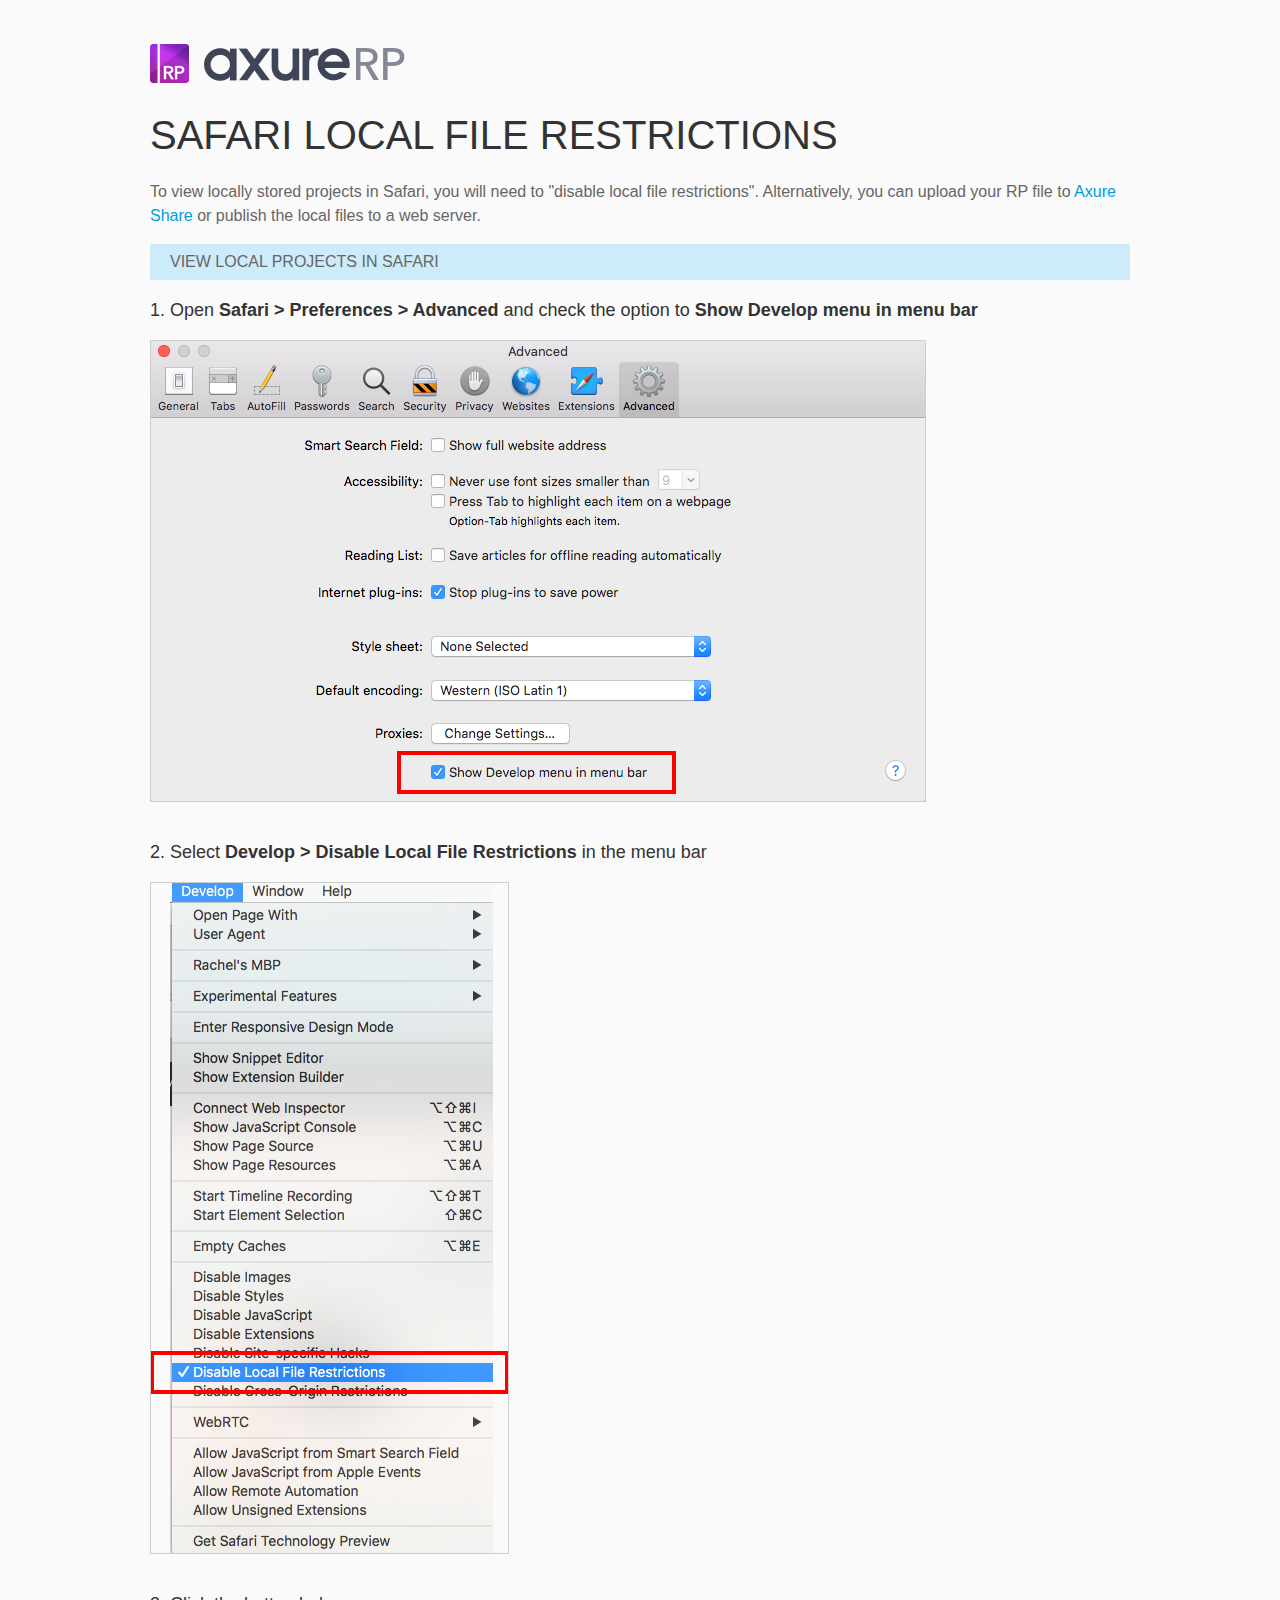
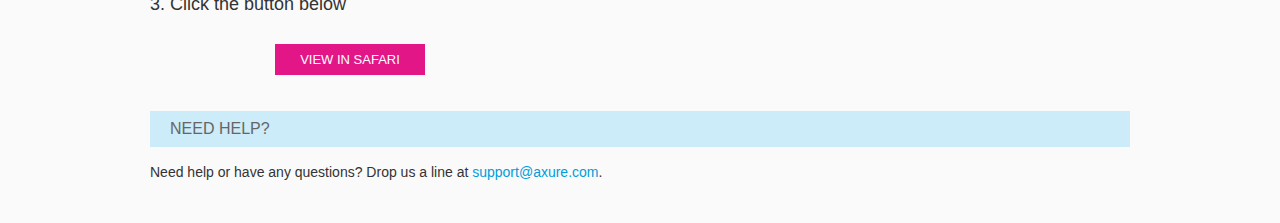
<file: resources/chrome/safari.html>
<html>
<head>
    <title>Axure RP - Safari Local File Restrictions</title>
    <style type="text/css">
        *
        {
            font-family: Helvetica, Arial, sans-serif;
        }
        body
        {
            text-align: center;
            background-color: #fafafa;
        }
        p
        {
            font-size: 14px;
            line-height: 18px;
            color: #333333;
        }
        div.container
        {
            width: 980px;
            margin-left: auto;
            margin-right: auto;
            text-align: left;
        }
        a
        {
            text-decoration: none;
            color: #009dda;
        }
        .button
        {
            background: #E31687;
            font: normal 16px Arial, sans-serif;
            color: #FFFFFF;
            padding: 8px 25px 8px 25px;
            border: 0;
            display: inline-block;
            margin-top: 10px;
            text-transform: uppercase;
            font-size: 13px;
        }
        a:hover.button
        {
            opacity: .8;
        }
        div.left
        {
            width: 400px;
            float: left;
            margin-right: 80px;
        }
        div.right
        {
            width: 400px;
            float: left;
        }
        div.buttonContainer
        {
            text-align: center;
        }
        h1
        {
            font-size: 40px;
            color: #333333;
            line-height: 50px;
            margin-bottom: 20px;
            font-weight: normal;
        }
        h2
        {
            font-size: 38px;
            font-weight: normal;
            color: #08639C;
            text-align: center;
        }
        h3
        {
            font-size: 18px;
            line-height: 24px;
            color: #333333;
            font-weight: normal;
        }
        .heading
        {
            background-color: #cdecf9;
            height: 36px;
            line-height: 36px;
            padding-left: 20px;
            font-size: 16px;
            color: #666666;
        }
        span.faq
        {
            font-size: 16px;
            font-weight: normal;
            color: #333333;
            display: block;
        }
    </style>
</head>
<body>
    <div class="container">
        <br />
        <br />
        <img src="axure_logo.png" alt="axure" />
        <br />
        <h1>
            SAFARI LOCAL FILE RESTRICTIONS</h1>
        <p style="font-size: 16px; line-height: 24px; color: #666666; margin-top: 10px;">
            To view locally stored projects in Safari, you will need to "disable local file restrictions". Alternatively,
            you can upload your RP file to <a href="https://share.axure.com">Axure Share</a> or publish the local files to a web server.</p>
        <h3 class="heading">
            VIEW LOCAL PROJECTS IN SAFARI</h3>
        <div class="">
            <h3>
                1. Open <span style="font-weight: bold">Safari > Preferences > Advanced</span> and check the option to <span style="font-weight: bold">Show Develop menu in menu bar</span></h3>
            <img src="safari_advanced.png" alt="advanced" />
        </div>
        <div style="clear: both; height: 20px;">
            &nbsp;
        </div>
        <div class="">
            <h3>
                2. Select <span style="font-weight: bold">Develop > Disable Local File Restrictions</span> in the menu bar</h3>
            <img src="safari_restrictions.png" alt="extensions" />
        </div>
        <div style="clear: both; height: 20px;">
            &nbsp;</div>
        <div class="left">
            <h3>
                3. Click the button below
            </h3>
            <div class="buttonContainer">
                <a class="button" href="../../start.html">View in Safari</a>
            </div>
        </div>
        <div style="clear: both; height: 20px;">
        </div>
        <h3 class="heading">
            NEED HELP?</h3>
        <p>
            Need help or have any questions? Drop us a line at <a href="mailto:support@axure.com">
                support@axure.com</a>.
        </p>
        <div style="clear: both; height: 20px;">
        </div>
    </div>
</body>
</html>
</file>
<file: resources/css/default.css>
﻿body {
  font-family : Arial, Helvetica, Sans-Serif;
  background-color: #8f949a;
  overflow:hidden;
}
a {
  cursor: pointer;
}

input[type="radio"], input[type="checkbox"] {
    margin: 0px 9px 0px 0px;
    vertical-align: bottom;
}

input {
    -webkit-box-sizing: border-box;
    -moz-box-sizing: border-box;
    box-sizing: border-box;
}

#maximizePanelContainer {
  font-size: 4px;
  position:absolute;
  left: 0px;
  top: 0px;
  width: 55px;
  height: 20px;
  overflow: visible;
  z-index: 1000;
}
#maximizePanelOver {
    position: absolute;
    left: 0px;
    top: 0px;
    width: 55px;
    height: 20px;
}
.maximizePanel {
    position: absolute;
    left: 0px;
    top: 0px;
    width: 55px;
    height: 20px;
    background: #a2a2a2 url('../images/expand.png') no-repeat center center;
    background: url('../images/expand.svg') no-repeat center center, linear-gradient(rgba(200,200,200,.5),rgba(200,200,200,.5));
    cursor: pointer;
}

#interfaceControlFrameMinimizeContainer {
  position:absolute;
    top: 0px;
    left: 0px;
  font-size: 2px; /*for IE*/
  text-align: right;
  z-index: 100;
    height: 20px;
    width: 55px;
    background-color: #62666b;
}
#interfaceControlFrameMinimizeContainer a {
    display: inline-block;
    width: 55px;
    height: 20px;
    font-size: 2px;
    background: url('../images/close.png') no-repeat center center;
    background: url('../images/close.svg') no-repeat center center, linear-gradient(transparent,transparent);
    text-decoration: none;
}

.hashover #interfaceControlFrameMinimizeContainer a:hover {
    background: url('../images/close_hover.png') no-repeat center center;
    background: url('../images/close_hover.svg') no-repeat center center, linear-gradient(transparent,transparent);
}

#interfaceControlFrame {
    margin: 0px 0px 0px 55px;
}

#interfaceControlFrameCloseContainer {
    /*display: none;*/
    position:absolute;
    bottom: 0px;
    left: 0px;
    font-size: 9px;
    font-family: 'Trebuchet MS';
    font-weight: bold;
    letter-spacing: 1px;
    z-index: 100;
    width: 55px;
    background-color: #62666b;
    text-align: center;  
}
#interfaceControlFrameCloseContainer a {
    display: inline-block;
    width: 55px;
    color: #ffffff;
    padding: 5px 0px;
}

#interfaceControlFrameHeader li a {
    display: block;
    width: 54px;
    height: 78px;
    text-align: center;
    padding-top: 50px;
    outline: none;
    margin-right: 1px;
    text-decoration: none;
    color: #ffffff;
    white-space: nowrap;
    background-color: transparent;
    background-repeat: no-repeat;
    background-position: 50% 17px;
    box-sizing: border-box;
    -moz-box-sizing: border-box;
    -webkit-box-sizing: border-box;
    border-left: 4px solid transparent;
    border-right: 4px solid transparent;
}

.hashover #interfaceControlFrameHeader li a:hover {
    background-color: transparent;
    background-repeat: no-repeat;
    background-position: 50% 17px;
    color: #c2c2c2;
}

#interfaceControlFrameHeader li a.selected, #interfaceControlFrameHeader li a.selected:hover {
    background-color: #f5f5f5;
    background-repeat: no-repeat;
    background-position: 50% 17px;
    color: #62666b;
    border-left: 5px solid #138CDD;
}

#interfaceControlFrameHeaderContainer {
    float: left;
    overflow: visible;
    width: 55px;
    margin-left: -55px;
    margin-top: 20px;
}

#interfaceControlFrameHeader {
    position: relative;
    list-style: none;
    font-size: 8px;
    z-index: 50;
    font-family: 'Trebuchet MS';
    font-weight: bold;
    letter-spacing: 1px;
}

#interfaceControlFrameContainer {
    float: right;
    background-color: #f5f5f5;
    overflow: hidden;
    width: 100%;
}

#interfaceControlFrameLogoContainer {
  background-color: White;
  padding: 20px 10px 10px 10px;
  overflow: hidden;
}

#interfaceControlFrameLogoImageContainer {
  text-align: center;
}

#interfaceControlFrameLogoCaptionContainer {
  text-align: center;
  margin: 5px 10px 0px 10px;
  font-size: 12px;
  color: #4a4a4a;
}

#logoImage {
    width: 100%;
}

.emptyStateContainer {
    text-align: center;
    padding: 0px 10px;
    margin-top: 32px
}

.emptyStateTitle {
    margin: 0px 0px 9px 0px;
    font-weight: bold;
}

.emptyStateContent {
    line-height: 16px;
}

.dottedDivider {
    height: 2px;
    margin: 15px 0px 15px 0px;
    background: url('../images/divider.png') no-repeat center center;
    background: url('../images/divider.svg') no-repeat center center, linear-gradient(transparent,transparent);
}

.nondottedDivider {
    height: 2px;
    margin: 9px 0px 9px 0px;
}
</file>
<file: plugins/sitemap/styles/sitemap.css>
﻿
#sitemapHost {
    font-size: 12px;
    color:#4a4a4a;
    height: 100%;
}

#sitemapHostBtn a {
    background: url('images/sitemap_on.png');
    background: url('images/sitemap_on.svg'),linear-gradient(transparent, transparent);
}

.hashover #sitemapHostBtn a:hover {
    background: url('images/sitemap_hover.png');
    background: url('images/sitemap_hover.svg'),linear-gradient(transparent, transparent);
}

#sitemapHostBtn a.selected, #sitemapHostBtn a.selected:hover {
    background: url('images/sitemap_off.png');
    background: url('images/sitemap_off.svg'),linear-gradient(transparent, transparent);
}

#sitemapHost .pageButtonHeader {
    top: -27px;
}

#sitemapTreeContainer {
    overflow: auto;
    width: 100%;
    height: 100%;
    -webkit-overflow-scrolling: touch;
}

.sitemapTree {
    margin: 0px 0px 10px 0px;
    overflow:visible;
}

.sitemapTree ul {
    list-style-type: none;
    margin: 0px 0px 0px 0px;
    padding-left: 0px;
}

.sitemapPlusMinusLink 
{
}

.sitemapMinus 
{
	vertical-align:middle;
    background: url('images/minus.gif');
    background-repeat: no-repeat;
	margin-right: 3px;	
	margin-bottom: 1px;
    height:9px;
    width:9px;
    display:inline-block;
}

.sitemapPlus 
{
	vertical-align:middle;
    background: url('images/plus.gif');
    background-repeat: no-repeat;
	margin-right: 3px;	
	margin-bottom: 1px;
	height:9px;
    width:9px;
    display:inline-block;
}

.sitemapPageLink 
{
    margin-left: 0px;
}

.sitemapPageIcon 
{
	margin: 0px 0px -3px 4px;
    width: 16px;
    height: 16px;
    display: inline-block;
    background: url('images/page.png') no-repeat center center;
    background: url('images/page.svg') no-repeat center center, linear-gradient(transparent,transparent);
}

.sitemapFlowIcon
{
    background: url('images/flow.png') no-repeat center center;
    background: url('images/flow.svg') no-repeat center center, linear-gradient(transparent,transparent);
}

.sitemapFolderIcon
{
    background: url('images/folder_closed.png') no-repeat center center;
    background: url('images/folder_closed.svg') no-repeat center center, linear-gradient(transparent,transparent);
}

.sitemapFolderOpenIcon
{
    background: url('images/folder_open.png') no-repeat center center;
    background: url('images/folder_open.svg') no-repeat center center, linear-gradient(transparent,transparent);
}

.sitemapPageName 
{
    margin-left: 7px;
}

.sitemapNode 
{
    /*margin:4px 0px 4px 0px;*/
    white-space:nowrap;
}

.sitemapPageLinkContainer {
    /*display: inline-block;*/
    margin-left: 0px;
    padding: 4px 0px 4px 0px;
}
/*
.sitemapNode div
{
	padding-top: 1px; 
	padding-bottom: 3px;
    padding-left: 20px;
	height: 14px;
}
*/

.sitemapExpandableNode 
{
	margin-left: 0px;
}

.sitemapHighlight 
{
    /*display: inline-block;*/
	background-color : #C8E0F0;
    font-weight: bold;
}

.sitemapGreyedName
{
	color: #AAA;
}


.pluginNameHeader
{
    font-family: 'Trebuchet MS';
	font-size: 12px;
    letter-spacing: 1px;
	/*font-weight: bold;*/
	white-space: nowrap;
    margin-bottom: 5px;
}

.pageNameHeader
{
    font-family: 'Trebuchet MS';
    /*display: inline-block;*/
    /*float: left;*/
	font-size: 15px;
	font-weight: bold;
	/*height: 23px;*/
    padding-right: 77px;
	white-space: nowrap;
    overflow: hidden;
    text-overflow: ellipsis;
}

.pageButtonHeader
{
    float: right;
    position: relative;
    /*width: 72px;*/
	height: 24px;
    top: -22px;
    margin-bottom: -24px;
}

.sitemapHeader
{
    padding-top: 27px;
    border-bottom: 1px solid #d9d9d9;
    min-width: 110px;
}

.sitemapToolbar {
    margin: 0px 5px 14px 12px;
}

.sitemapToolbarButton
{
    float: left;
    width: 22px;
    height: 22px;
    border: 1px solid transparent;
}

#linksButton {
    background: url('images/share.png') no-repeat center center;
    background: url('images/share.svg') no-repeat center center, linear-gradient(transparent,transparent);
}

#linksButton:hover {
    background: url('images/share_hover.png') no-repeat center center;
    background: url('images/share_hover.svg') no-repeat center center, linear-gradient(transparent,transparent);
}

#linksButton.sitemapToolbarButtonSelected, .hashover #linksButton.sitemapToolbarButtonSelected:hover {
    background: url('images/share_on.png') no-repeat center center;
    background: url('images/share_on.svg') no-repeat center center, linear-gradient(transparent,transparent);
}

#adaptiveButton {
    background: url('images/views.png') no-repeat center center;
    background: url('images/views.svg') no-repeat center center, linear-gradient(transparent,transparent);
}

#adaptiveButton:hover {
    background: url('images/views_hover.png') no-repeat center center;
    background: url('images/views_hover.svg') no-repeat center center, linear-gradient(transparent,transparent);
}

#adaptiveButton.sitemapToolbarButtonSelected, #adaptiveButton.sitemapToolbarButtonSelected:hover {
    background: url('images/views_on.png') no-repeat center center;
    background: url('images/views_on.svg') no-repeat center center, linear-gradient(transparent,transparent);
}

#highlightInteractiveButton {
    background: url('images/hotspots.png') no-repeat center center;
    background: url('images/hotspots.svg') no-repeat center center, linear-gradient(transparent,transparent);
    margin-top: 1px;
}

#highlightInteractiveButton:hover {
    background: url('images/hotspots_hover.png') no-repeat center center;
    background: url('images/hotspots_hover.svg') no-repeat center center, linear-gradient(transparent,transparent);
}

#highlightInteractiveButton.sitemapToolbarButtonSelected, #highlightInteractiveButton.sitemapToolbarButtonSelected:hover {
    background: url('images/hotspots_on.png') no-repeat center center;
    background: url('images/hotspots_on.svg') no-repeat center center, linear-gradient(transparent,transparent);
}

/*#variablesButton {
    background: url('images/229_variables_16.png') no-repeat center center;
}*/

#searchButton {
    background: url('images/232_search_16.png') no-repeat center center;
}

.sitemapLinkContainer
{
	margin-top: 8px;
	padding-right: 5px;
	/*font-size: 12px;*/
}

.sitemapLinkField 
{
	width: 100%;
	font-size: 12px;
	margin-top: 3px;
    padding: 5px;
}

.sitemapRadioSelected {
    font-weight: bold;
}

.sitemapOptionContainer
{
	margin-top: 8px;
	padding-right: 5px;
	/*font-size: 12px;*/
}

#sitemapOptionsDiv
{
	margin-top: 10px;
	/*margin-left: 16px;*/
}

#viewSelectDiv
{
    padding: 2px 0px 0px 0px;
	/*margin-left: 5px;*/
}

#viewSelect
{
	width: 70%;
}

.sitemapUrlOption
{
	padding-bottom: 8px;
}

.optionLabel
{
	font-size: 12px;
}

.sitemapPopupContainer
{
    display: none;
    position: absolute;
	background-color: #F4F4F4;
	border: 1px solid #B9B9B9;
	padding: 5px 5px 5px 5px;
	margin: 5px 0px 0px 5px;
    z-index: 1;
}

#sitemapLinksContainer {
    border-top: 1px solid #d9d9d9;
    padding: 10px;
    margin-left: 0px;
    /*line-height: 18px;*/
}

#adaptiveViewsContainer {
    border-top: 1px solid #d9d9d9;
    padding: 10px;
    margin-left: 0px;
    line-height: 18px;
}

.adaptiveViewOption
{
	padding: 2px;
}

.adaptiveViewOption:hover
{ 
	background-color: rgb(204,235,248);
	cursor: pointer;
}

.currentAdaptiveView {
    font-weight: bold;
}

.adaptiveCheckboxDiv {
	height: 15px;
	width: 15px;
	float: left;
}

.checkedAdaptive {
	background: url('images/adaptivecheck.png') no-repeat center center;
}

/*#variablesContainer 
{
	max-height: 350px;
	overflow: auto;
}*/

/*#variablesClearLink 
{
	color: #069;
	left: 5px;
}*/

#searchDiv {
    padding: 8px 12px 11px 12px;
}

#searchBox {
    width: 100%;
    border: none;
    border-top: 1px solid #d9d9d9;
    /*border-bottom: 1px solid #d9d9d9;*/
    padding: 5px;
    font-size: 12px;
}

.searchBoxHint 
{
	color: #8f949a;
	/*font-style: italic;*/
}

#sitemapLinksPageName
{
	font-weight: bold;
}

#sitemapOptionsHeader
{
	font-weight: bold;
}
</file>
<file: plugins/page_notes/styles/page_notes.css>
﻿#pageNotesHost {
    font-size: 12px;
    color:#4a4a4a;
    height: 100%;
}

#pageNotesHostBtn a {
    background: url('images/notes_on.png');
    background: url('images/notes_on.svg'),linear-gradient(transparent, transparent);
}

.hashover #pageNotesHostBtn a:hover {
    background: url('images/notes_hover.png');
    background: url('images/notes_hover.svg'),linear-gradient(transparent, transparent);
}

#pageNotesHostBtn a.selected, #pageNotesHostBtn a.selected:hover {
    background: url('images/notes_off.png');
    background: url('images/notes_off.svg'),linear-gradient(transparent, transparent);
}

#footnotesButton {
    background: url('images/footnotes.png') no-repeat center center;
    background: url('images/footnotes.svg') no-repeat center center,linear-gradient(transparent, transparent);
}

#footnotesButton:hover {
    background: url('images/footnotes_hover.png') no-repeat center center;
    background: url('images/footnotes_hover.svg') no-repeat center center,linear-gradient(transparent, transparent);
}

#footnotesButton.sitemapToolbarButtonSelected, #footnotesButton.sitemapToolbarButtonSelected:hover {
    background: url('images/footnotes_on.png') no-repeat center center;
    background: url('images/footnotes_on.svg') no-repeat center center,linear-gradient(transparent, transparent);
}

.nextPageButton {
    background: url('images/forward.png') no-repeat center center;
    background: url('images/forward.svg') no-repeat center center,linear-gradient(transparent, transparent);    
}

.nextPageButton:hover {
    background: url('images/forward_hover.png') no-repeat center center;
    background: url('images/forward_hover.svg') no-repeat center center,linear-gradient(transparent, transparent);    
}

.prevPageButton {
    background: url('images/back.png') no-repeat center center;
    background: url('images/back.svg') no-repeat center center,linear-gradient(transparent, transparent);    
}

.prevPageButton:hover {
    background: url('images/back_hover.png') no-repeat center center;
    background: url('images/back_hover.svg') no-repeat center center,linear-gradient(transparent, transparent);    
}

#pageNotesScrollContainer 
{
    overflow: auto;
    width: 100%;
    /*height: 100%;*/
    -webkit-overflow-scrolling: touch;
}    

#pageNotesContainer 
{
    /*padding: 10px 10px 10px 12px;*/
}

#pageNotesContent 
{
	overflow: visible;
}

.pageNoteContainer 
{
    padding: 10px;
}

.pageNoteName 
{
    font-family: 'Trebuchet MS';
	font-size: 14px;
    font-weight: bold;
	margin-bottom: 5px;
	/*text-decoration: underline;*/
	white-space: nowrap;
}

.pageNote 
{
    line-height: 21px;
	/*margin-bottom: 20px;*/
}

.widgetNoteContainer {
    padding: 10px;
    border-bottom: 1px solid transparent;
    border-top: 1px solid transparent;
    cursor: pointer;
}

.widgetNoteContainerSelected {
    background-color: white;
    border-bottom: 1px solid #c2c2c2;
    border-top: 1px solid #c2c2c2;
}

/*.widgetNoteContainer:hover {
    background-color: white;
    //border-bottom: 1px solid #c2c2c2;
    //border-top: 1px solid #c2c2c2;
}*/

.widgetNoteFootnote {
    display: inline-block;
    /*vertical-align: top;
    margin: 2px 5px 10px 0px;
    padding: 1px 6px;
    font-size: 10px;
    color: #ffffff;
    background-color: #0a6cd6;*/
    width: 13px;
    height: 12px;
    padding-top: 1px;
    text-align: center;
    background-color: #138CDD;
    /*-moz-box-shadow: 1px 1px 3px #aaa;
    -webkit-box-shadow: 1px 1px 3px #aaa;
    box-shadow: 1px 1px 3px #aaa;*/
    font-size: 0px;
    margin-right: 8px;
}

div.annnoteline {
    display: inline-block;
    width: 9px;
    height: 1px;
    border-bottom: 1px solid white;
    margin-top: 1px;
}

.widgetNoteLabel {
    display: inline-block;
    vertical-align: top;
    font-family: 'Trebuchet MS';
	font-size: 14px;
    font-weight: bold;
	margin-bottom: 5px;    
}

.noteLink {
    text-decoration: inherit;
    color: inherit;
}

.noteLink:hover {
    background-color: white;
}
</file>
<file: plugins/debug/styles/debug.css>
﻿#debugHost {
    font-size: 12px;
    color:#4a4a4a;
    height: 100%;
}

#debugHostBtn a {
    background: url('images/variables_on.png');
    background: url('images/variables_on.svg'),linear-gradient(transparent, transparent);
}

.hashover #debugHostBtn a:hover {
    background: url('images/variables_hover.png');
    background: url('images/variables_hover.svg'),linear-gradient(transparent, transparent);
}

#debugHostBtn a.selected, #debugHostBtn a.selected:hover {
    background: url('images/variables_off.png');
    background: url('images/variables_off.svg'),linear-gradient(transparent, transparent);
}

#debugHeader .pageNameHeader {
    padding-right: 0px;
}

#variablesClearLink {
    display: inline-block;
    margin-bottom: 15px;
}

#variablesClearLink:hover {
    color: #0a6cd6;
}

#traceClearLink {
    display: inline-block;
    margin-bottom: 15px;
}

#traceClearLink:hover {
    color: #0a6cd6;
}

#debugScrollContainer 
{
    overflow: auto;
    width: 100%;
    height: 100%;
    -webkit-overflow-scrolling: touch;
}

#debugContainer {
        padding: 10px 10px 10px 10px;
}

.variableName
{
	font-weight: bold;
}

.variableDiv
{
    margin-bottom: 20px;
    line-height: 16px;

}

#variablesContainer {
    padding-bottom: 5px;
    /*overflow: auto;*/
}

#traceContainer {
    padding-top: 15px;
    /*padding: 0px 10px 10px 10px;*/
}

.debugToolbarButton 
{
	font-size: 1em;
	color: #069;
}

.axEventBlock {
    display: inline-block;
    width: 100%;
    margin: 5px 0px 5px 0px;
    line-height: 21px;
}

/*a.axEventBlock:hover {
    background-color: #069;
    color: white;
}*/

.axTime {
    margin: 0px 0px 0px 0px;
    font-size: 11px;
    color: #b1b3b5;
}

.axLabel {
    margin: 0px 0px 5px 0px;
    font-family: 'Trebuchet MS';
    font-size: 14px;
    font-weight: bold;
}

.lastAxEvent {
    margin-bottom: 10px;
    border-bottom: 1px solid #c2c2c2;
    padding-bottom: 10px;
}

.axEvent {
    margin: 0px 0px 5px 0px;
    font-weight: bold;
}

.axCase {
    margin: 0px 0px 5px 8px;
    font-style: italic;
}

.axAction {
    margin: 0px 0px 5px 13px;
}

#traceEmptyState.emptyStateContainer {
    margin-top: 0px;
}

.debugLinksContainer {
    text-align: right;
}
</file>
<file: plugins/recordplay/styles/recordplay.css>
﻿#recordPlayHost {
    font-size: 12px;
    color:#333;
    height: 100%;
}


#recordPlayContainer 
{
    overflow: auto;
    width: 100%;
    height: 100%;
    padding: 10px 10px 10px 10px;
}

#recordPlayToolbar 
{
	margin: 5px 5px 5px 5px;
    height: 22px;
}

#recordPlayToolbar .recordPlayButton
{
    float: left;
    width: 22px;
    height: 22px;
    border: 1px solid transparent;
}

#recordPlayToolbar .recordPlayButton:hover
{
    border: 1px solid rgb(0,157,217);
    background-color : rgb(166,221,242);
}

#recordPlayToolbar .recordPlayButton:active
{
    border: 1px solid rgb(0,157,217);
    background-color : rgb(204,235,248);
}

#recordPlayToolbar .recordPlayButtonSelected {
    border: 1px solid rgb(0,157,217);
    background-color : rgb(204,235,248);    
}

#recordButton {
    background: url('../../sitemap/styles/images/233_hyperlink_16.png') no-repeat center center;
}

#playButton {
    background: url('../../sitemap/styles/images/225_responsive_16.png') no-repeat center center;
}

#stopButton {
    background: url('../../sitemap/styles/images/228_togglenotes_16.png') no-repeat center center;
}

#deleteButton {
    background: url('../../sitemap/styles/images/231_event_16.png') no-repeat center center;
}

#recordNameHeader
{
    /* yeah??*/
	font-size: 13px;
	font-weight: bold;
	height: 23px;
	white-space: nowrap;
}

#recordPlayContent 
{
    /* yeah??*/
	overflow: visible;
}

.recordPlayName 
{
	font-size: 12px;
	margin-bottom: 5px;
	text-decoration: underline;
	white-space: nowrap;
}

.recordPlay 
{
	margin-bottom: 10px;
}
</file>
<file: resources/css/axure_rp_page.css>
﻿/* so the window resize fires within a frame in IE7 */
html, body {
    height: 100%;
}

a {
    color: inherit;
}

p {
    margin: 0px;
    text-rendering: optimizeLegibility;
    font-feature-settings: "kern" 1;
    -webkit-font-feature-settings: "kern";
    -moz-font-feature-settings: "kern";
    -moz-font-feature-settings: "kern=1";
    font-kerning: normal;
}

iframe {
    background: #FFFFFF;
}

/* to match IE with C, FF */
input {
    padding: 1px 0px 1px 0px;
    box-sizing: border-box;
    -moz-box-sizing: border-box;
}

textarea {
    margin: 0px;
    box-sizing: border-box;
    -moz-box-sizing: border-box;
}

div.intcases {
    font-family: arial; 
    font-size: 12px;
    text-align:left; 
    border:1px solid #AAA; 
    background:#FFF none repeat scroll 0% 0%; 
    z-index:9999; 
    visibility:hidden; 
    position:absolute;
    padding: 0px;
    border-radius: 3px;
    white-space: nowrap;
}

div.intcaselink {
    cursor: pointer;
    padding: 3px 8px 3px 8px;
    margin: 5px;
    background:#EEE none repeat scroll 0% 0%; 
    border:1px solid #AAA;
    border-radius: 3px;
}

div.refpageimage {
    position: absolute;
    left: 0px;
    top: 0px;
    font-size: 0px;
    width: 16px;
    height: 16px;
    cursor: pointer;
    background-image: url(images/newwindow.gif);
    background-repeat: no-repeat;
}

div.annnoteimage {
    position: absolute;
    left: 0px;
    top: 0px;
    font-size: 0px;
    /*width: 16px;
    height: 12px;*/
    cursor: help;
    /*background-image: url(images/note.gif);*/
    /*background-repeat: no-repeat;*/
    width: 13px;
    height: 12px;
    padding-top: 1px;
    text-align: center;
    background-color: #138CDD;
    -moz-box-shadow: 1px 1px 3px #aaa;
    -webkit-box-shadow: 1px 1px 3px #aaa;
    box-shadow: 1px 1px 3px #aaa;
}

div.annnoteline {
    display: inline-block;
    width: 9px;
    height: 1px;
    border-bottom: 1px solid white;
    margin-top: 1px;
}

div.annnotelabel {
    position: absolute;
    left: 0px;
    top: 0px;
    font-family: Helvetica,Arial;
    font-size: 10px;
    /*border: 1px solid rgb(166,221,242);*/
    cursor: help;
    /*background:rgb(0,157,217) none repeat scroll 0% 0%;*/ 
    padding: 1px 3px 1px 3px;
    white-space: nowrap;
    color: white;
    
    background-color: #138CDD;
    -moz-box-shadow: 1px 1px 3px #aaa;
    -webkit-box-shadow: 1px 1px 3px #aaa;
    box-shadow: 1px 1px 3px #aaa;
}

.annotation {
    font-size: 12px;
    padding-left: 2px;
    margin-bottom: 5px;
}

.annotationName {
    /*font-size: 13px;
    font-weight: bold;
    margin-bottom: 3px;
    white-space: nowrap;*/

    font-family: 'Trebuchet MS';
    font-size: 14px;
    font-weight: bold;
    margin-bottom: 5px;
    white-space: nowrap;
}

.annotationValue {
    font-family: Arial, Helvetica, Sans-Serif;
    font-size: 12px;
    color: #4a4a4a;
    line-height: 21px;
    margin-bottom: 20px;
}

.noteLink {
    text-decoration: inherit;
    color: inherit;
}

.noteLink:hover {
    background-color: white;
}

/* this is a fix for the issue where dialogs jump around and takes the text-align from the body */
.dialogFix {
    position:absolute;
    text-align:left;
    border: 1px solid #8f949a;
}


@keyframes pulsate {
  from {
    box-shadow: 0 0 10px #15d6ba;
  }
  to {
    box-shadow: 0 0 20px #15d6ba;
  }
}

@-webkit-keyframes pulsate {
  from {
    -webkit-box-shadow: 0 0 10px #15d6ba;
    box-shadow: 0 0 10px #15d6ba;
  }
  to {
    -webkit-box-shadow: 0 0 20px #15d6ba;
    box-shadow: 0 0 20px #15d6ba;
  }
}
 
@-moz-keyframes pulsate {
  from {
    -moz-box-shadow: 0 0 10px #15d6ba;
    box-shadow: 0 0 10px #15d6ba;
  }
  to {
    -moz-box-shadow: 0 0 20px #15d6ba;
    box-shadow: 0 0 20px #15d6ba;
  }
}

.legacyPulsateBorder {
    /*border: 5px solid #15d6ba;
    margin: -5px;*/
    -moz-box-shadow: 0 0 10px 3px #15d6ba;
    box-shadow: 0 0 10px 3px #15d6ba;
}

.pulsateBorder {
  animation-name: pulsate;
  animation-timing-function: ease-in-out;
  animation-duration: 0.9s;
  animation-iteration-count: infinite;
  animation-direction: alternate;
  
  -webkit-animation-name: pulsate;
  -webkit-animation-timing-function: ease-in-out;
  -webkit-animation-duration: 0.9s;
  -webkit-animation-iteration-count: infinite;
  -webkit-animation-direction: alternate;

  -moz-animation-name: pulsate;
  -moz-animation-timing-function: ease-in-out;
  -moz-animation-duration: 0.9s;
  -moz-animation-iteration-count: infinite;
  -moz-animation-direction: alternate;
}

.ax_default_hidden, .ax_default_unplaced{
    display: none;
    visibility: hidden;
}

.widgetNoteSelected {
    -moz-box-shadow: 0 0 10px 3px #138CDD;
    box-shadow: 0 0 10px 3px #138CDD;
    /*-moz-box-shadow: 0 0 20px #3915d6;
    box-shadow: 0 0 20px #3915d6;*/
    /*border: 3px solid #3915d6;*/
    /*margin: -3px;*/
}


.singleImg {
    display: none;
    visibility: hidden;
}
</file>
<file: data/styles.css>
﻿.ax_default {
  font-family:'ArialMT', 'Arial';
  font-weight:400;
  font-style:normal;
  font-size:13px;
  color:#333333;
  text-align:center;
  line-height:normal;
}
.box_1 {
}
.ellipse {
}
._图片_ {
}
.primary_button {
  color:#FFFFFF;
}
._一级标题 {
  font-family:'ArialMT', 'Arial';
  font-weight:bold;
  font-style:normal;
  font-size:32px;
  text-align:left;
}
._二级标题 {
  font-family:'ArialMT', 'Arial';
  font-weight:bold;
  font-style:normal;
  font-size:24px;
  text-align:left;
}
._三级标题 {
  font-family:'ArialMT', 'Arial';
  font-weight:bold;
  font-style:normal;
  font-size:18px;
  text-align:left;
}
._四级标题 {
  font-family:'ArialMT', 'Arial';
  font-weight:bold;
  font-style:normal;
  font-size:14px;
  text-align:left;
}
._五级标题 {
  font-family:'ArialMT', 'Arial';
  font-weight:bold;
  font-style:normal;
  text-align:left;
}
._六级标题 {
  font-family:'ArialMT', 'Arial';
  font-weight:bold;
  font-style:normal;
  font-size:10px;
  text-align:left;
}
.label {
  font-size:14px;
  text-align:left;
}
._文本段落 {
  text-align:left;
}
.text_field {
  color:#000000;
  text-align:left;
}
.menu_item {
}
.icon {
}
</file>
<file: files/碳云智能·杨一飞/styles.css>
﻿body {
  margin:0px;
  background-image:none;
  position:relative;
  left:-0px;
  width:1200px;
  margin-left:auto;
  margin-right:auto;
  text-align:left;
}
#base {
  position:absolute;
  z-index:0;
}
#u0_div {
  border-width:0px;
  position:absolute;
  left:0px;
  top:0px;
  width:300px;
  height:590px;
  background:inherit;
  background-color:rgba(255, 255, 255, 1);
  box-sizing:border-box;
  border-width:1px;
  border-style:solid;
  border-color:rgba(121, 121, 121, 1);
  border-radius:0px;
  -moz-box-shadow:5px 5px 20px rgba(0, 0, 0, 0.349019607843137);
  -webkit-box-shadow:5px 5px 20px rgba(0, 0, 0, 0.349019607843137);
  box-shadow:5px 5px 20px rgba(0, 0, 0, 0.349019607843137);
}
#u0 {
  border-width:0px;
  position:absolute;
  left:10px;
  top:480px;
  width:300px;
  height:590px;
}
#u0_text {
  border-width:0px;
  position:absolute;
  left:0px;
  top:0px;
  width:0px;
  visibility:hidden;
  word-wrap:break-word;
}
#u1 {
  border-width:0px;
  position:absolute;
  left:0px;
  top:60px;
  width:1200px;
  height:400px;
  overflow:hidden;
}
#u1_state0 {
  border-width:0px;
  position:absolute;
  left:0px;
  top:0px;
  width:1200px;
  height:400px;
  -ms-overflow-x:hidden;
  overflow-x:hidden;
  -ms-overflow-y:hidden;
  overflow-y:hidden;
  background-color:rgba(0, 0, 0, 1);
  background-image:none;
}
#u1_state0_content {
  border-width:0px;
  position:absolute;
  left:0px;
  top:0px;
  width:1px;
  height:1px;
}
#u2_div {
  border-width:0px;
  position:absolute;
  left:0px;
  top:0px;
  width:289px;
  height:100px;
  background:inherit;
  background-color:rgba(255, 255, 255, 0);
  border:none;
  border-radius:0px;
  -moz-box-shadow:none;
  -webkit-box-shadow:none;
  box-shadow:none;
  font-family:'PingFangSC-Semibold', 'PingFang SC Semibold', 'PingFang SC';
  font-weight:650;
  font-style:normal;
  font-size:72px;
  color:#EAA944;
}
#u2 {
  border-width:0px;
  position:absolute;
  left:0px;
  top:120px;
  width:289px;
  height:100px;
  font-family:'PingFangSC-Semibold', 'PingFang SC Semibold', 'PingFang SC';
  font-weight:650;
  font-style:normal;
  font-size:72px;
  color:#EAA944;
}
#u2_text {
  border-width:0px;
  position:absolute;
  left:0px;
  top:0px;
  width:289px;
  white-space:nowrap;
}
#u1_state1 {
  border-width:0px;
  position:absolute;
  left:0px;
  top:0px;
  width:1200px;
  height:400px;
  visibility:hidden;
  -ms-overflow-x:hidden;
  overflow-x:hidden;
  -ms-overflow-y:hidden;
  overflow-y:hidden;
  background-color:rgba(38, 90, 161, 1);
  background-image:none;
}
#u1_state1_content {
  border-width:0px;
  position:absolute;
  left:0px;
  top:0px;
  width:1px;
  height:1px;
}
#u3_div {
  border-width:0px;
  position:absolute;
  left:0px;
  top:0px;
  width:289px;
  height:100px;
  background:inherit;
  background-color:rgba(255, 255, 255, 0);
  border:none;
  border-radius:0px;
  -moz-box-shadow:none;
  -webkit-box-shadow:none;
  box-shadow:none;
  font-family:'PingFangSC-Semibold', 'PingFang SC Semibold', 'PingFang SC';
  font-weight:650;
  font-style:normal;
  font-size:72px;
  color:#6BD1A1;
}
#u3 {
  border-width:0px;
  position:absolute;
  left:0px;
  top:120px;
  width:289px;
  height:100px;
  font-family:'PingFangSC-Semibold', 'PingFang SC Semibold', 'PingFang SC';
  font-weight:650;
  font-style:normal;
  font-size:72px;
  color:#6BD1A1;
}
#u3_text {
  border-width:0px;
  position:absolute;
  left:0px;
  top:0px;
  width:289px;
  white-space:nowrap;
}
#u1_state2 {
  border-width:0px;
  position:absolute;
  left:0px;
  top:0px;
  width:1200px;
  height:400px;
  visibility:hidden;
  -ms-overflow-x:hidden;
  overflow-x:hidden;
  -ms-overflow-y:hidden;
  overflow-y:hidden;
  background-color:rgba(2, 13, 93, 1);
  background-image:none;
}
#u1_state2_content {
  border-width:0px;
  position:absolute;
  left:0px;
  top:0px;
  width:1px;
  height:1px;
}
#u4_div {
  border-width:0px;
  position:absolute;
  left:0px;
  top:0px;
  width:289px;
  height:100px;
  background:inherit;
  background-color:rgba(255, 255, 255, 0);
  border:none;
  border-radius:0px;
  -moz-box-shadow:none;
  -webkit-box-shadow:none;
  box-shadow:none;
  font-family:'PingFangSC-Semibold', 'PingFang SC Semibold', 'PingFang SC';
  font-weight:650;
  font-style:normal;
  font-size:72px;
  color:#EE7A51;
}
#u4 {
  border-width:0px;
  position:absolute;
  left:0px;
  top:120px;
  width:289px;
  height:100px;
  font-family:'PingFangSC-Semibold', 'PingFang SC Semibold', 'PingFang SC';
  font-weight:650;
  font-style:normal;
  font-size:72px;
  color:#EE7A51;
}
#u4_text {
  border-width:0px;
  position:absolute;
  left:0px;
  top:0px;
  width:289px;
  white-space:nowrap;
}
#u5_img {
  border-width:0px;
  position:absolute;
  left:0px;
  top:0px;
  width:100px;
  height:7px;
}
#u5 {
  border-width:0px;
  position:absolute;
  left:658px;
  top:437px;
  width:100px;
  height:7px;
}
#u5_img.selected {
}
#u5.selected {
  opacity:0.8;
}
#u5_text {
  border-width:0px;
  position:absolute;
  left:0px;
  top:0px;
  width:0px;
  visibility:hidden;
  word-wrap:break-word;
}
#u6_img {
  border-width:0px;
  position:absolute;
  left:0px;
  top:0px;
  width:100px;
  height:7px;
}
#u6 {
  border-width:0px;
  position:absolute;
  left:551px;
  top:437px;
  width:100px;
  height:7px;
}
#u6_img.selected {
}
#u6.selected {
  opacity:0.8;
}
#u6_text {
  border-width:0px;
  position:absolute;
  left:0px;
  top:0px;
  width:0px;
  visibility:hidden;
  word-wrap:break-word;
}
#u7_img {
  border-width:0px;
  position:absolute;
  left:0px;
  top:0px;
  width:100px;
  height:7px;
}
#u7 {
  border-width:0px;
  position:absolute;
  left:443px;
  top:437px;
  width:100px;
  height:7px;
}
#u7_img.selected {
}
#u7.selected {
  opacity:0.8;
}
#u7_text {
  border-width:0px;
  position:absolute;
  left:0px;
  top:0px;
  width:0px;
  visibility:hidden;
  word-wrap:break-word;
}
#u8_div {
  border-width:0px;
  position:absolute;
  left:0px;
  top:0px;
  width:300px;
  height:170px;
  background:inherit;
  background-color:rgba(255, 255, 255, 1);
  box-sizing:border-box;
  border-width:1px;
  border-style:solid;
  border-color:rgba(121, 121, 121, 1);
  border-radius:0px;
  -moz-box-shadow:none;
  -webkit-box-shadow:none;
  box-shadow:none;
  font-family:'PingFangSC-Regular', 'PingFang SC';
  font-weight:400;
  font-style:normal;
}
#u8 {
  border-width:0px;
  position:absolute;
  left:450px;
  top:960px;
  width:300px;
  height:170px;
  font-family:'PingFangSC-Regular', 'PingFang SC';
  font-weight:400;
  font-style:normal;
}
#u8_div.mouseOver {
  border-width:0px;
  position:absolute;
  left:0px;
  top:0px;
  width:300px;
  height:170px;
  background:inherit;
  background-color:rgba(0, 255, 51, 1);
  box-sizing:border-box;
  border-width:1px;
  border-style:solid;
  border-color:rgba(121, 121, 121, 1);
  border-radius:0px;
  -moz-box-shadow:none;
  -webkit-box-shadow:none;
  box-shadow:none;
  font-family:'PingFangSC-Regular', 'PingFang SC';
  font-weight:400;
  font-style:normal;
}
#u8.mouseOver {
}
#u8_text {
  border-width:0px;
  position:absolute;
  left:2px;
  top:76px;
  width:296px;
  word-wrap:break-word;
}
.u10 {
  border-width:0px;
  position:absolute;
  left:0px;
  top:0px;
  width:0px;
  height:0px;
}
.u11_div {
  border-width:0px;
  position:absolute;
  left:0px;
  top:0px;
  width:100px;
  height:30px;
  background:inherit;
  background-color:rgba(255, 255, 255, 1);
  box-sizing:border-box;
  border-width:1px;
  border-style:solid;
  border-color:rgba(121, 121, 121, 1);
  border-radius:0px;
  -moz-box-shadow:none;
  -webkit-box-shadow:none;
  box-shadow:none;
}
.u11 {
  border-width:0px;
  position:absolute;
  left:0px;
  top:0px;
  width:100px;
  height:30px;
}
.u11_div.selected {
  border-width:0px;
  position:absolute;
  left:0px;
  top:0px;
  width:100px;
  height:30px;
  background:inherit;
  background-color:rgba(255, 255, 51, 1);
  box-sizing:border-box;
  border-width:1px;
  border-style:solid;
  border-color:rgba(121, 121, 121, 1);
  border-radius:0px;
  -moz-box-shadow:none;
  -webkit-box-shadow:none;
  box-shadow:none;
}
.u11.selected {
}
.u11_text {
  border-width:0px;
  position:absolute;
  left:0px;
  top:0px;
  width:0px;
  visibility:hidden;
  word-wrap:break-word;
}
.u12_div {
  border-width:0px;
  position:absolute;
  left:0px;
  top:0px;
  width:100px;
  height:30px;
  background:inherit;
  background-color:rgba(255, 255, 255, 1);
  box-sizing:border-box;
  border-width:1px;
  border-style:solid;
  border-color:rgba(121, 121, 121, 1);
  border-radius:0px;
  -moz-box-shadow:none;
  -webkit-box-shadow:none;
  box-shadow:none;
}
.u12 {
  border-width:0px;
  position:absolute;
  left:100px;
  top:0px;
  width:100px;
  height:30px;
}
.u12_div.selected {
  border-width:0px;
  position:absolute;
  left:0px;
  top:0px;
  width:100px;
  height:30px;
  background:inherit;
  background-color:rgba(255, 255, 51, 1);
  box-sizing:border-box;
  border-width:1px;
  border-style:solid;
  border-color:rgba(121, 121, 121, 1);
  border-radius:0px;
  -moz-box-shadow:none;
  -webkit-box-shadow:none;
  box-shadow:none;
}
.u12.selected {
}
.u12_text {
  border-width:0px;
  position:absolute;
  left:0px;
  top:0px;
  width:0px;
  visibility:hidden;
  word-wrap:break-word;
}
#u9-1 {
  border-width:0px;
  position:absolute;
  left:0px;
  top:0px;
  width:200px;
  height:30px;
}
#u9-2 {
  border-width:0px;
  position:absolute;
  left:0px;
  top:30px;
  width:200px;
  height:30px;
}
#u9-3 {
  border-width:0px;
  position:absolute;
  left:0px;
  top:60px;
  width:200px;
  height:30px;
}
#u9 {
  border-width:0px;
  position:absolute;
  left:60px;
  top:815px;
  width:200px;
  height:90px;
  background:inherit;
  background-color:rgba(255, 255, 255, 0);
  border:none;
  border-radius:0px;
}
#u13 {
  border-width:0px;
  position:absolute;
  left:60px;
  top:590px;
  width:200px;
  height:25px;
}
#u13_input {
  position:absolute;
  left:0px;
  top:0px;
  width:200px;
  height:25px;
  font-family:'ArialMT', 'Arial';
  font-weight:400;
  font-style:normal;
  font-size:13px;
  text-decoration:none;
  color:#000000;
  text-align:left;
}
#u14_div {
  border-width:0px;
  position:absolute;
  left:0px;
  top:0px;
  width:71px;
  height:20px;
  background:inherit;
  background-color:rgba(255, 255, 255, 0);
  border:none;
  border-radius:0px;
  -moz-box-shadow:none;
  -webkit-box-shadow:none;
  box-shadow:none;
  font-family:'PingFangSC-Regular', 'PingFang SC';
  font-weight:400;
  font-style:normal;
}
#u14 {
  border-width:0px;
  position:absolute;
  left:60px;
  top:567px;
  width:71px;
  height:20px;
  font-family:'PingFangSC-Regular', 'PingFang SC';
  font-weight:400;
  font-style:normal;
}
#u14_text {
  border-width:0px;
  position:absolute;
  left:0px;
  top:0px;
  width:71px;
  white-space:nowrap;
}
#u15 {
  border-width:0px;
  position:absolute;
  left:60px;
  top:660px;
  width:200px;
  height:25px;
}
#u15_input {
  position:absolute;
  left:0px;
  top:0px;
  width:200px;
  height:25px;
  font-family:'ArialMT', 'Arial';
  font-weight:400;
  font-style:normal;
  font-size:13px;
  text-decoration:none;
  color:#000000;
  text-align:left;
}
#u16_div {
  border-width:0px;
  position:absolute;
  left:0px;
  top:0px;
  width:71px;
  height:20px;
  background:inherit;
  background-color:rgba(255, 255, 255, 0);
  border:none;
  border-radius:0px;
  -moz-box-shadow:none;
  -webkit-box-shadow:none;
  box-shadow:none;
  font-family:'PingFangSC-Regular', 'PingFang SC';
  font-weight:400;
  font-style:normal;
}
#u16 {
  border-width:0px;
  position:absolute;
  left:60px;
  top:637px;
  width:71px;
  height:20px;
  font-family:'PingFangSC-Regular', 'PingFang SC';
  font-weight:400;
  font-style:normal;
}
#u16_text {
  border-width:0px;
  position:absolute;
  left:0px;
  top:0px;
  width:71px;
  white-space:nowrap;
}
#u17_div {
  border-width:0px;
  position:absolute;
  left:0px;
  top:0px;
  width:200px;
  height:40px;
  background:inherit;
  background-color:rgba(51, 204, 51, 1);
  border:none;
  border-radius:5px;
  -moz-box-shadow:none;
  -webkit-box-shadow:none;
  box-shadow:none;
  font-family:'PingFangSC-Regular', 'PingFang SC';
  font-weight:400;
  font-style:normal;
}
#u17 {
  border-width:0px;
  position:absolute;
  left:60px;
  top:707px;
  width:200px;
  height:40px;
  font-family:'PingFangSC-Regular', 'PingFang SC';
  font-weight:400;
  font-style:normal;
}
#u17_text {
  border-width:0px;
  position:absolute;
  left:2px;
  top:11px;
  width:196px;
  word-wrap:break-word;
}
#u18_div {
  border-width:0px;
  position:absolute;
  left:0px;
  top:0px;
  width:200px;
  height:40px;
  background:inherit;
  background-color:rgba(204, 0, 51, 1);
  border:none;
  border-radius:5px;
  -moz-box-shadow:none;
  -webkit-box-shadow:none;
  box-shadow:none;
  font-family:'PingFangSC-Regular', 'PingFang SC';
  font-weight:400;
  font-style:normal;
}
#u18 {
  border-width:0px;
  position:absolute;
  left:60px;
  top:757px;
  width:200px;
  height:40px;
  font-family:'PingFangSC-Regular', 'PingFang SC';
  font-weight:400;
  font-style:normal;
}
#u18_text {
  border-width:0px;
  position:absolute;
  left:2px;
  top:11px;
  width:196px;
  word-wrap:break-word;
}
#u19_div {
  border-width:0px;
  position:absolute;
  left:0px;
  top:0px;
  width:1200px;
  height:60px;
  background:inherit;
  background-color:rgba(18, 20, 45, 1);
  border:none;
  border-radius:0px;
  -moz-box-shadow:none;
  -webkit-box-shadow:none;
  box-shadow:none;
  text-align:left;
}
#u19 {
  border-width:0px;
  position:absolute;
  left:0px;
  top:0px;
  width:1200px;
  height:60px;
  text-align:left;
}
#u19_text {
  border-width:0px;
  position:absolute;
  left:0px;
  top:0px;
  width:0px;
  visibility:hidden;
  word-wrap:break-word;
}
#u20 {
  border-width:0px;
  position:absolute;
  left:210px;
  top:15px;
  width:100px;
  height:30px;
}
#u20_menu {
  border-width:0px;
  position:absolute;
  left:0px;
  top:0px;
  width:100px;
  height:30px;
  -webkit-transform:rotate(NaNdeg);
  -moz-transform:rotate(NaNdeg);
  -ms-transform:rotate(NaNdeg);
  transform:rotate(NaNdeg);
}
#u21 {
  border-width:0px;
  position:absolute;
  left:0px;
  top:0px;
  width:100px;
  height:30px;
}
#u22_img {
  border-width:0px;
  position:absolute;
  left:0px;
  top:0px;
  width:100px;
  height:30px;
}
#u22 {
  border-width:0px;
  position:absolute;
  left:0px;
  top:0px;
  width:100px;
  height:30px;
  font-family:'PingFangSC-Regular', 'PingFang SC';
  font-weight:400;
  font-style:normal;
  color:#FFFFFF;
}
#u22_img.mouseOver {
}
#u22.mouseOver {
}
#u22_text {
  border-width:0px;
  position:absolute;
  left:2px;
  top:6px;
  width:96px;
  word-wrap:break-word;
}
#u23 {
  border-width:0px;
  position:absolute;
  left:0px;
  top:30px;
  width:100px;
  height:90px;
  visibility:hidden;
}
#u23_menu {
  border-width:0px;
  position:absolute;
  left:0px;
  top:0px;
  width:100px;
  height:90px;
  -webkit-transform:rotate(NaNdeg);
  -moz-transform:rotate(NaNdeg);
  -ms-transform:rotate(NaNdeg);
  transform:rotate(NaNdeg);
}
#u24 {
  border-width:0px;
  position:absolute;
  left:0px;
  top:0px;
  width:100px;
  height:90px;
}
#u25_img {
  border-width:0px;
  position:absolute;
  left:0px;
  top:0px;
  width:100px;
  height:30px;
}
#u25 {
  border-width:0px;
  position:absolute;
  left:0px;
  top:0px;
  width:100px;
  height:30px;
  font-family:'PingFangSC-Regular', 'PingFang SC';
  font-weight:400;
  font-style:normal;
}
#u25_img.mouseOver {
}
#u25.mouseOver {
}
#u25_text {
  border-width:0px;
  position:absolute;
  left:2px;
  top:6px;
  width:96px;
  word-wrap:break-word;
}
#u26_img {
  border-width:0px;
  position:absolute;
  left:0px;
  top:0px;
  width:100px;
  height:30px;
}
#u26 {
  border-width:0px;
  position:absolute;
  left:0px;
  top:30px;
  width:100px;
  height:30px;
  font-family:'PingFangSC-Regular', 'PingFang SC';
  font-weight:400;
  font-style:normal;
}
#u26_img.mouseOver {
}
#u26.mouseOver {
}
#u26_text {
  border-width:0px;
  position:absolute;
  left:2px;
  top:6px;
  width:96px;
  word-wrap:break-word;
}
#u27_img {
  border-width:0px;
  position:absolute;
  left:0px;
  top:0px;
  width:100px;
  height:30px;
}
#u27 {
  border-width:0px;
  position:absolute;
  left:0px;
  top:60px;
  width:100px;
  height:30px;
  font-family:'PingFangSC-Regular', 'PingFang SC';
  font-weight:400;
  font-style:normal;
}
#u27_img.mouseOver {
}
#u27.mouseOver {
}
#u27_text {
  border-width:0px;
  position:absolute;
  left:2px;
  top:6px;
  width:96px;
  word-wrap:break-word;
}
#u28 {
  border-width:0px;
  position:absolute;
  left:100px;
  top:0px;
  width:100px;
  height:90px;
  visibility:hidden;
}
#u28_menu {
  border-width:0px;
  position:absolute;
  left:0px;
  top:0px;
  width:100px;
  height:90px;
  -webkit-transform:rotate(NaNdeg);
  -moz-transform:rotate(NaNdeg);
  -ms-transform:rotate(NaNdeg);
  transform:rotate(NaNdeg);
}
#u29 {
  border-width:0px;
  position:absolute;
  left:0px;
  top:0px;
  width:100px;
  height:90px;
}
#u30_img {
  border-width:0px;
  position:absolute;
  left:0px;
  top:0px;
  width:100px;
  height:30px;
}
#u30 {
  border-width:0px;
  position:absolute;
  left:0px;
  top:0px;
  width:100px;
  height:30px;
  font-family:'PingFangSC-Regular', 'PingFang SC';
  font-weight:400;
  font-style:normal;
}
#u30_img.mouseOver {
}
#u30.mouseOver {
}
#u30_text {
  border-width:0px;
  position:absolute;
  left:2px;
  top:6px;
  width:96px;
  word-wrap:break-word;
}
#u31_img {
  border-width:0px;
  position:absolute;
  left:0px;
  top:0px;
  width:100px;
  height:30px;
}
#u31 {
  border-width:0px;
  position:absolute;
  left:0px;
  top:30px;
  width:100px;
  height:30px;
  font-family:'PingFangSC-Regular', 'PingFang SC';
  font-weight:400;
  font-style:normal;
}
#u31_img.mouseOver {
}
#u31.mouseOver {
}
#u31_text {
  border-width:0px;
  position:absolute;
  left:2px;
  top:6px;
  width:96px;
  word-wrap:break-word;
}
#u32_img {
  border-width:0px;
  position:absolute;
  left:0px;
  top:0px;
  width:100px;
  height:30px;
}
#u32 {
  border-width:0px;
  position:absolute;
  left:0px;
  top:60px;
  width:100px;
  height:30px;
  font-family:'PingFangSC-Regular', 'PingFang SC';
  font-weight:400;
  font-style:normal;
}
#u32_img.mouseOver {
}
#u32.mouseOver {
}
#u32_text {
  border-width:0px;
  position:absolute;
  left:2px;
  top:6px;
  width:96px;
  word-wrap:break-word;
}
#u33 {
  border-width:0px;
  position:absolute;
  left:100px;
  top:30px;
  width:100px;
  height:90px;
  visibility:hidden;
}
#u33_menu {
  border-width:0px;
  position:absolute;
  left:0px;
  top:0px;
  width:100px;
  height:90px;
  -webkit-transform:rotate(NaNdeg);
  -moz-transform:rotate(NaNdeg);
  -ms-transform:rotate(NaNdeg);
  transform:rotate(NaNdeg);
}
#u34 {
  border-width:0px;
  position:absolute;
  left:0px;
  top:0px;
  width:100px;
  height:90px;
}
#u35_img {
  border-width:0px;
  position:absolute;
  left:0px;
  top:0px;
  width:100px;
  height:30px;
}
#u35 {
  border-width:0px;
  position:absolute;
  left:0px;
  top:0px;
  width:100px;
  height:30px;
  font-family:'PingFangSC-Regular', 'PingFang SC';
  font-weight:400;
  font-style:normal;
}
#u35_img.mouseOver {
}
#u35.mouseOver {
}
#u35_text {
  border-width:0px;
  position:absolute;
  left:2px;
  top:6px;
  width:96px;
  word-wrap:break-word;
}
#u36_img {
  border-width:0px;
  position:absolute;
  left:0px;
  top:0px;
  width:100px;
  height:30px;
}
#u36 {
  border-width:0px;
  position:absolute;
  left:0px;
  top:30px;
  width:100px;
  height:30px;
  font-family:'PingFangSC-Regular', 'PingFang SC';
  font-weight:400;
  font-style:normal;
}
#u36_img.mouseOver {
}
#u36.mouseOver {
}
#u36_text {
  border-width:0px;
  position:absolute;
  left:2px;
  top:6px;
  width:96px;
  word-wrap:break-word;
}
#u37_img {
  border-width:0px;
  position:absolute;
  left:0px;
  top:0px;
  width:100px;
  height:30px;
}
#u37 {
  border-width:0px;
  position:absolute;
  left:0px;
  top:60px;
  width:100px;
  height:30px;
  font-family:'PingFangSC-Regular', 'PingFang SC';
  font-weight:400;
  font-style:normal;
}
#u37_img.mouseOver {
}
#u37.mouseOver {
}
#u37_text {
  border-width:0px;
  position:absolute;
  left:2px;
  top:6px;
  width:96px;
  word-wrap:break-word;
}
#u38 {
  border-width:0px;
  position:absolute;
  left:100px;
  top:30px;
  width:100px;
  height:90px;
  visibility:hidden;
}
#u38_menu {
  border-width:0px;
  position:absolute;
  left:0px;
  top:0px;
  width:100px;
  height:90px;
  -webkit-transform:rotate(NaNdeg);
  -moz-transform:rotate(NaNdeg);
  -ms-transform:rotate(NaNdeg);
  transform:rotate(NaNdeg);
}
#u39 {
  border-width:0px;
  position:absolute;
  left:0px;
  top:0px;
  width:100px;
  height:90px;
}
#u40_img {
  border-width:0px;
  position:absolute;
  left:0px;
  top:0px;
  width:100px;
  height:30px;
}
#u40 {
  border-width:0px;
  position:absolute;
  left:0px;
  top:0px;
  width:100px;
  height:30px;
  font-family:'PingFangSC-Regular', 'PingFang SC';
  font-weight:400;
  font-style:normal;
}
#u40_img.mouseOver {
}
#u40.mouseOver {
}
#u40_text {
  border-width:0px;
  position:absolute;
  left:2px;
  top:6px;
  width:96px;
  word-wrap:break-word;
}
#u41_img {
  border-width:0px;
  position:absolute;
  left:0px;
  top:0px;
  width:100px;
  height:30px;
}
#u41 {
  border-width:0px;
  position:absolute;
  left:0px;
  top:30px;
  width:100px;
  height:30px;
  font-family:'PingFangSC-Regular', 'PingFang SC';
  font-weight:400;
  font-style:normal;
}
#u41_img.mouseOver {
}
#u41.mouseOver {
}
#u41_text {
  border-width:0px;
  position:absolute;
  left:2px;
  top:6px;
  width:96px;
  word-wrap:break-word;
}
#u42_img {
  border-width:0px;
  position:absolute;
  left:0px;
  top:0px;
  width:100px;
  height:30px;
}
#u42 {
  border-width:0px;
  position:absolute;
  left:0px;
  top:60px;
  width:100px;
  height:30px;
  font-family:'PingFangSC-Regular', 'PingFang SC';
  font-weight:400;
  font-style:normal;
}
#u42_img.mouseOver {
}
#u42.mouseOver {
}
#u42_text {
  border-width:0px;
  position:absolute;
  left:2px;
  top:6px;
  width:96px;
  word-wrap:break-word;
}
#u43 {
  border-width:0px;
  position:absolute;
  left:100px;
  top:60px;
  width:100px;
  height:90px;
  visibility:hidden;
}
#u43_menu {
  border-width:0px;
  position:absolute;
  left:0px;
  top:0px;
  width:100px;
  height:90px;
  -webkit-transform:rotate(NaNdeg);
  -moz-transform:rotate(NaNdeg);
  -ms-transform:rotate(NaNdeg);
  transform:rotate(NaNdeg);
}
#u44 {
  border-width:0px;
  position:absolute;
  left:0px;
  top:0px;
  width:100px;
  height:90px;
}
#u45_img {
  border-width:0px;
  position:absolute;
  left:0px;
  top:0px;
  width:100px;
  height:30px;
}
#u45 {
  border-width:0px;
  position:absolute;
  left:0px;
  top:0px;
  width:100px;
  height:30px;
  font-family:'PingFangSC-Regular', 'PingFang SC';
  font-weight:400;
  font-style:normal;
}
#u45_img.mouseOver {
}
#u45.mouseOver {
}
#u45_text {
  border-width:0px;
  position:absolute;
  left:2px;
  top:6px;
  width:96px;
  word-wrap:break-word;
}
#u46_img {
  border-width:0px;
  position:absolute;
  left:0px;
  top:0px;
  width:100px;
  height:30px;
}
#u46 {
  border-width:0px;
  position:absolute;
  left:0px;
  top:30px;
  width:100px;
  height:30px;
  font-family:'PingFangSC-Regular', 'PingFang SC';
  font-weight:400;
  font-style:normal;
}
#u46_img.mouseOver {
}
#u46.mouseOver {
}
#u46_text {
  border-width:0px;
  position:absolute;
  left:2px;
  top:6px;
  width:96px;
  word-wrap:break-word;
}
#u47_img {
  border-width:0px;
  position:absolute;
  left:0px;
  top:0px;
  width:100px;
  height:30px;
}
#u47 {
  border-width:0px;
  position:absolute;
  left:0px;
  top:60px;
  width:100px;
  height:30px;
  font-family:'PingFangSC-Regular', 'PingFang SC';
  font-weight:400;
  font-style:normal;
}
#u47_img.mouseOver {
}
#u47.mouseOver {
}
#u47_text {
  border-width:0px;
  position:absolute;
  left:2px;
  top:6px;
  width:96px;
  word-wrap:break-word;
}
#u48_img {
  border-width:0px;
  position:absolute;
  left:0px;
  top:0px;
  width:40px;
  height:40px;
}
#u48 {
  border-width:0px;
  position:absolute;
  left:0px;
  top:10px;
  width:40px;
  height:40px;
}
#u48_text {
  border-width:0px;
  position:absolute;
  left:0px;
  top:0px;
  width:0px;
  visibility:hidden;
  word-wrap:break-word;
}
#u49_div {
  border-width:0px;
  position:absolute;
  left:0px;
  top:0px;
  width:65px;
  height:45px;
  background:inherit;
  background-color:rgba(255, 255, 255, 0);
  border:none;
  border-radius:0px;
  -moz-box-shadow:none;
  -webkit-box-shadow:none;
  box-shadow:none;
  font-family:'PingFangSC-Semibold', 'PingFang SC Semibold', 'PingFang SC';
  font-weight:650;
  font-style:normal;
}
#u49 {
  border-width:0px;
  position:absolute;
  left:128px;
  top:495px;
  width:65px;
  height:45px;
  font-family:'PingFangSC-Semibold', 'PingFang SC Semibold', 'PingFang SC';
  font-weight:650;
  font-style:normal;
}
#u49_text {
  border-width:0px;
  position:absolute;
  left:0px;
  top:0px;
  width:65px;
  white-space:nowrap;
}
#u50 {
  position:absolute;
  left:420px;
  top:600px;
}
#u50_state0 {
  position:relative;
  left:0px;
  top:0px;
  width:50px;
  height:50px;
  background-image:none;
}
#u50_state0_content {
  border-width:0px;
  position:absolute;
  left:0px;
  top:0px;
  width:1px;
  height:1px;
}
#u51_img {
  border-width:0px;
  position:absolute;
  left:0px;
  top:0px;
  width:50px;
  height:50px;
}
#u51 {
  border-width:0px;
  position:absolute;
  left:0px;
  top:0px;
  width:50px;
  height:50px;
}
#u51_text {
  border-width:0px;
  position:absolute;
  left:0px;
  top:0px;
  width:0px;
  visibility:hidden;
  word-wrap:break-word;
}
#u52_img {
  border-width:0px;
  position:absolute;
  left:0px;
  top:0px;
  width:30px;
  height:26px;
}
#u52 {
  border-width:0px;
  position:absolute;
  left:10px;
  top:12px;
  width:30px;
  height:26px;
}
#u52_text {
  border-width:0px;
  position:absolute;
  left:0px;
  top:0px;
  width:0px;
  visibility:hidden;
  word-wrap:break-word;
}
#u53 {
  position:absolute;
  left:420px;
  top:600px;
}
#u53_state0 {
  position:relative;
  left:0px;
  top:0px;
  width:50px;
  height:50px;
  background-image:none;
}
#u53_state0_content {
  border-width:0px;
  position:absolute;
  left:0px;
  top:0px;
  width:1px;
  height:1px;
}
#u54_img {
  border-width:0px;
  position:absolute;
  left:0px;
  top:0px;
  width:50px;
  height:50px;
}
#u54 {
  border-width:0px;
  position:absolute;
  left:0px;
  top:0px;
  width:50px;
  height:50px;
}
#u54_text {
  border-width:0px;
  position:absolute;
  left:0px;
  top:0px;
  width:0px;
  visibility:hidden;
  word-wrap:break-word;
}
#u55_img {
  border-width:0px;
  position:absolute;
  left:0px;
  top:0px;
  width:30px;
  height:28px;
}
#u55 {
  border-width:0px;
  position:absolute;
  left:10px;
  top:11px;
  width:30px;
  height:28px;
}
#u55_text {
  border-width:0px;
  position:absolute;
  left:0px;
  top:0px;
  width:0px;
  visibility:hidden;
  word-wrap:break-word;
}
#u56 {
  position:absolute;
  left:420px;
  top:600px;
}
#u56_state0 {
  position:relative;
  left:0px;
  top:0px;
  width:50px;
  height:50px;
  background-image:none;
}
#u56_state0_content {
  border-width:0px;
  position:absolute;
  left:0px;
  top:0px;
  width:1px;
  height:1px;
}
#u57_img {
  border-width:0px;
  position:absolute;
  left:0px;
  top:0px;
  width:50px;
  height:50px;
}
#u57 {
  border-width:0px;
  position:absolute;
  left:0px;
  top:0px;
  width:50px;
  height:50px;
}
#u57_text {
  border-width:0px;
  position:absolute;
  left:0px;
  top:0px;
  width:0px;
  visibility:hidden;
  word-wrap:break-word;
}
#u58_img {
  border-width:0px;
  position:absolute;
  left:0px;
  top:0px;
  width:20px;
  height:30px;
}
#u58 {
  border-width:0px;
  position:absolute;
  left:15px;
  top:10px;
  width:20px;
  height:30px;
}
#u58_text {
  border-width:0px;
  position:absolute;
  left:0px;
  top:0px;
  width:0px;
  visibility:hidden;
  word-wrap:break-word;
}
#u59 {
  position:absolute;
  left:420px;
  top:600px;
}
#u59_state0 {
  position:relative;
  left:0px;
  top:0px;
  width:50px;
  height:50px;
  background-image:none;
}
#u59_state0_content {
  border-width:0px;
  position:absolute;
  left:0px;
  top:0px;
  width:1px;
  height:1px;
}
#u60_img {
  border-width:0px;
  position:absolute;
  left:0px;
  top:0px;
  width:50px;
  height:50px;
}
#u60 {
  border-width:0px;
  position:absolute;
  left:0px;
  top:0px;
  width:50px;
  height:50px;
}
#u60_text {
  border-width:0px;
  position:absolute;
  left:0px;
  top:0px;
  width:0px;
  visibility:hidden;
  word-wrap:break-word;
}
#u61_img {
  border-width:0px;
  position:absolute;
  left:0px;
  top:0px;
  width:30px;
  height:23px;
}
#u61 {
  border-width:0px;
  position:absolute;
  left:10px;
  top:14px;
  width:30px;
  height:23px;
}
#u61_text {
  border-width:0px;
  position:absolute;
  left:0px;
  top:0px;
  width:0px;
  visibility:hidden;
  word-wrap:break-word;
}
#u62 {
  position:absolute;
  left:420px;
  top:600px;
  touch-action:none;
}
#u62_state0 {
  position:relative;
  left:0px;
  top:0px;
  width:50px;
  height:50px;
  background-image:none;
}
#u62_state0_content {
  border-width:0px;
  position:absolute;
  left:0px;
  top:0px;
  width:1px;
  height:1px;
}
#u63_img {
  border-width:0px;
  position:absolute;
  left:0px;
  top:0px;
  width:50px;
  height:50px;
}
#u63 {
  border-width:0px;
  position:absolute;
  left:0px;
  top:0px;
  width:50px;
  height:50px;
}
#u63_text {
  border-width:0px;
  position:absolute;
  left:0px;
  top:0px;
  width:0px;
  visibility:hidden;
  word-wrap:break-word;
}
#u64_img {
  border-width:0px;
  position:absolute;
  left:0px;
  top:0px;
  width:30px;
  height:23px;
}
#u64 {
  border-width:0px;
  position:absolute;
  left:10px;
  top:14px;
  width:30px;
  height:23px;
}
#u64_text {
  border-width:0px;
  position:absolute;
  left:0px;
  top:0px;
  width:0px;
  visibility:hidden;
  word-wrap:break-word;
}
</file>
